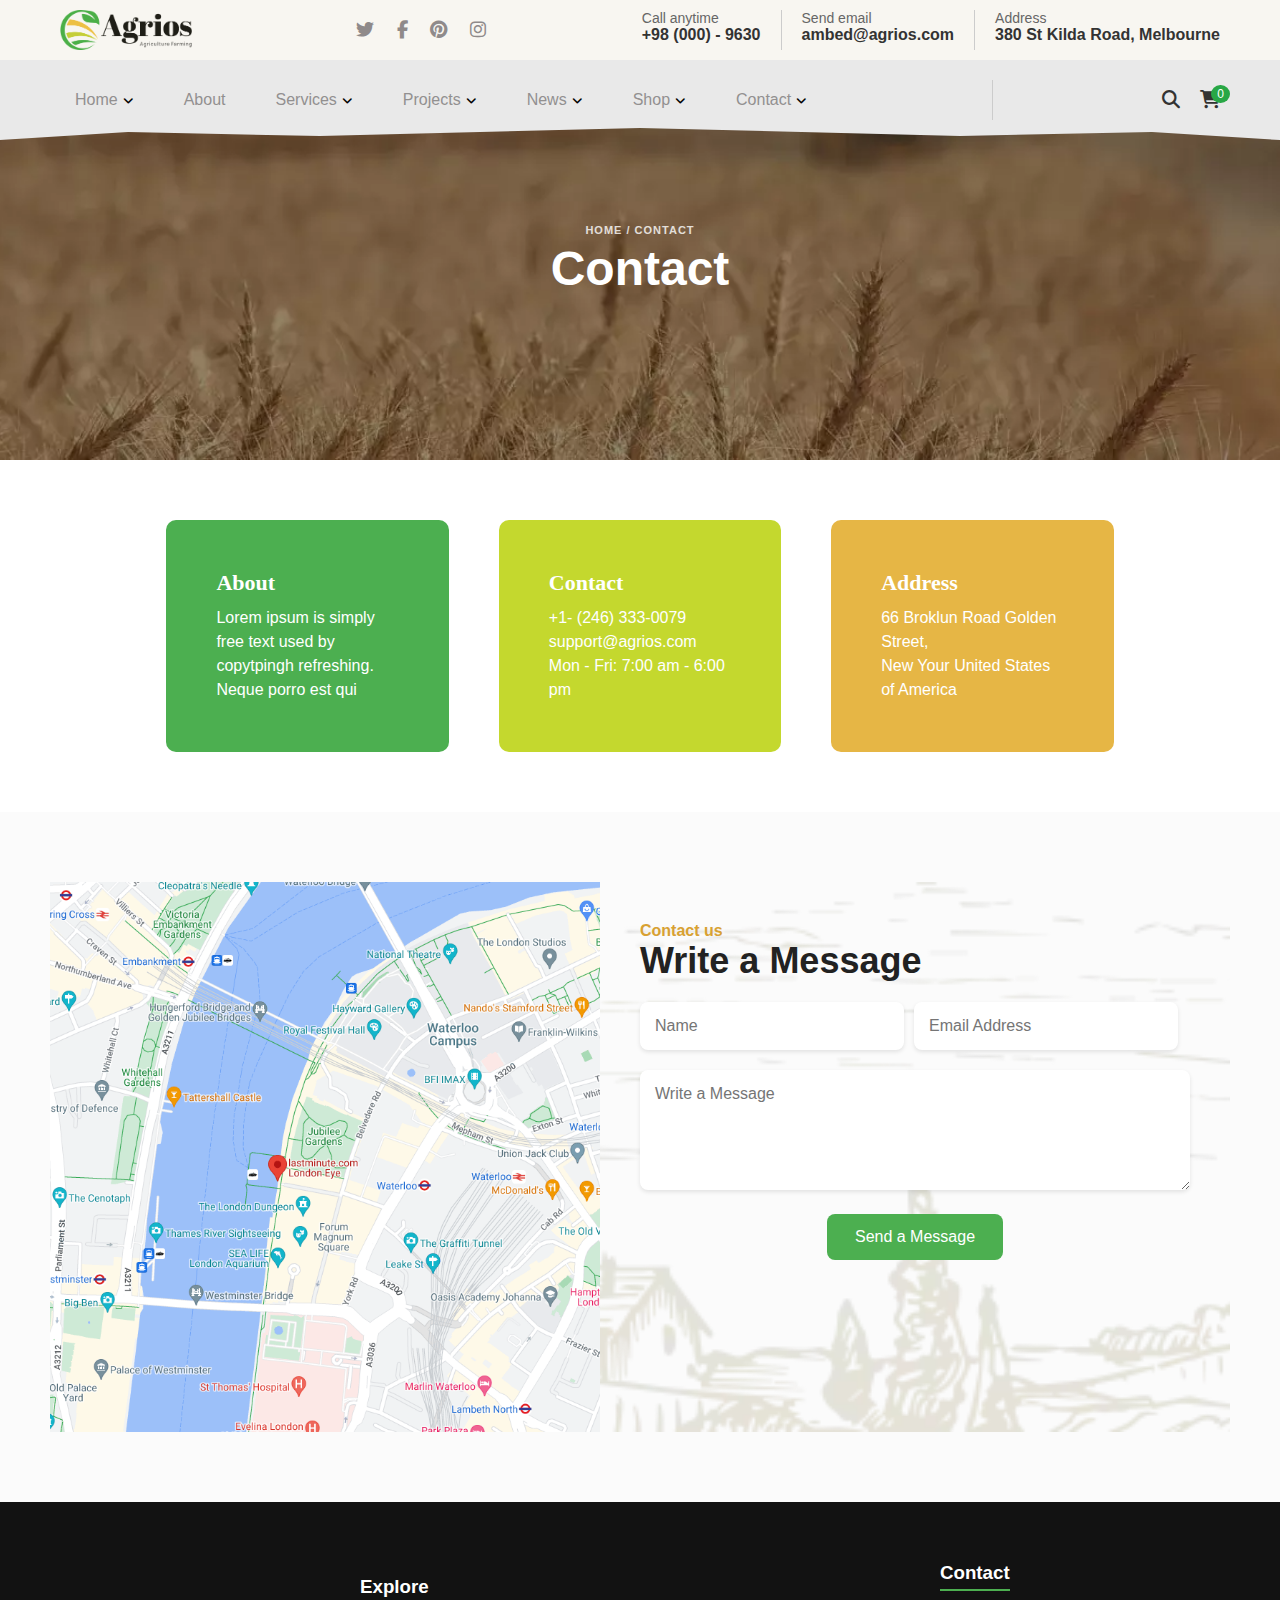
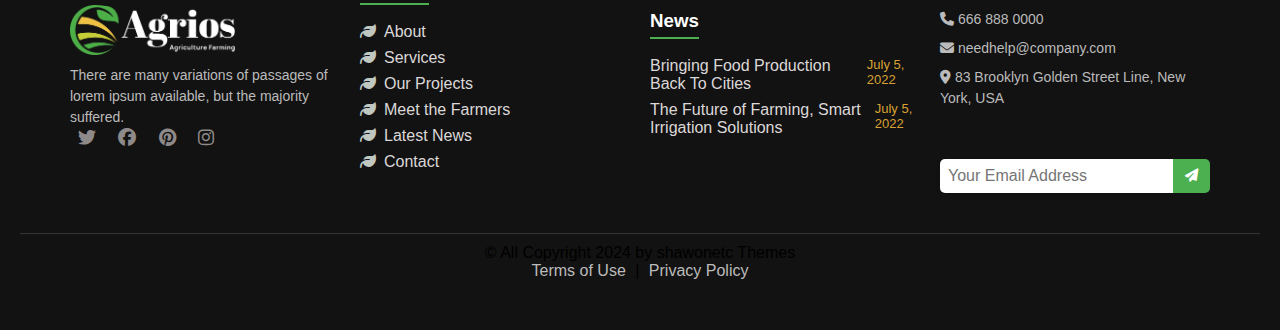
<file: contact/index.html>
<!DOCTYPE html>
<html lang="en">
<head>
    <meta charset="UTF-8">
    <meta name="viewport" content="width=device-width, initial-scale=1.0">
    <title>Agrios Header</title>
    <link rel="stylesheet" href="index.css">
    <link rel="stylesheet" href="https://cdnjs.cloudflare.com/ajax/libs/font-awesome/6.4.0/css/all.min.css">
</head>
<body>

    <!-- Top Bar -->
    <header class="topbar">
        <div class="container">
            <div class="logo">
                <img src="logo.png" alt="Agrios Logo">
            </div>
            <div class="social-icons">
                <a href="#"><i class="fab fa-twitter"></i></a>
                <a href="#"><i class="fab fa-facebook-f"></i></a>
                <a href="#"><i class="fab fa-pinterest"></i></a>
                <a href="#"><i class="fab fa-instagram"></i></a>
            </div>
            <div class="contact-info">
                <div>
                    <p>Call anytime</p>
                    <strong>+98 (000) - 9630</strong>
                </div>
                <div class="separator"></div>
                <div>
                    <p>Send email</p>
                    <strong>ambed@agrios.com</strong>
                </div>
                <div class="separator"></div>
                <div>
                    <p>Address</p>
                    <strong>380 St Kilda Road, Melbourne</strong>
                </div>
            </div>
        </div>
    </header>

    <!-- Navigation Bar -->
    <nav class="navbar">
        <div class="container">
            <ul class="nav-links">
                <li><a href="#">Home<i class="fa-solid fa-angle-down"></i></a></li>
                <li><a href="#">About</a></li>
                <li><a href="#">Services<i class="fa-solid fa-angle-down"></i></a></li>
                <li><a href="#">Projects<i class="fa-solid fa-angle-down"></i></a></li>
                <li><a href="#">News<i class="fa-solid fa-angle-down"></i></a></li>
                <li><a href="#">Shop<i class="fa-solid fa-angle-down"></i></a></li>
                <li><a href="#">Contact<i class="fa-solid fa-angle-down"></i></a></li>
            </ul>
            <div class="separator"></div>
            <div class="nav-icons">
                <a href="#"><i class="fas fa-search"></i></a>
                <a href="#" class="cart-icon">
                    <i class="fas fa-shopping-cart"></i>
                    <span class="cart-count">0</span>
                </a>
            </div>
        </div>
    </nav>

    <!-- Hero Section -->
    <section class="hero">
        <div class="hero-content">
            <p class="breadcrumb">HOME / CONTACT</p>
            <h1>Contact</h1>
        </div>
    </section>
    
    <section class="info-section">
        <div class="info-box green">
            <h3>About</h3>
            <p>Lorem ipsum is simply free text used by copytpingh refreshing. Neque porro est qui</p>
        </div>

        <div class="info-box yellow">
            <h3>Contact</h3>
            <p>+1- (246) 333-0079 <br> support@agrios.com <br> Mon - Fri: 7:00 am - 6:00 pm</p>
        </div>

        <div class="info-box orange">
            <h3>Address</h3>
            <p>66 Broklun Road Golden Street, <br> New Your United States of America</p>
        </div>
    </section>

    <section class="contact-section">
        <div class="contact-container">
            <!-- Left side: Map section -->
            <div class="map-section">
                <img src="map 1.png" alt="Map Image 1">
                <img src="map 2.png" alt="Map Image 2">
                <img src="map 3.png" alt="Map Image 3">
                <img src="map 4.png" alt="Map Image 4">
                <img src="map 5.png" alt="Map Image 5">
                <img src="map 6.png" alt="Map Image 6">
                <img src="map 7.png" alt="Map Image 7">
                <img src="map 8.png" alt="Map Image 8">
                <img src="map 9.png" alt="Map Image 9">
            </div>
    
            <!-- Right side: Form section -->
            <div class="form-container">
                <p class="contact-title">Contact us</p>
                <h2 class="form-heading">Write a Message</h2>
                <div class="form-group">
                    <input type="text" placeholder="Name">
                    <input type="email" placeholder="Email Address">
                </div>
                <textarea placeholder="Write a Message"></textarea>
                <button class="send-button">Send a Message</button>
            </div>
        </div>
    </section>

     <!--footer-->
     <footer class="footer">
        <div class="container">
            <div class="footer-section about">
                <img src="logo 2.png" alt="Agrios Logo" class="logo">
                <p>There are many variations of passages of lorem ipsum available, but the majority suffered.</p>
                <div class="social-icons">
                    <a href="#"><i class="fab fa-twitter"></i></a>
                    <a href="#"><i class="fab fa-facebook"></i></a>
                    <a href="#"><i class="fab fa-pinterest"></i></a>
                    <a href="#"><i class="fab fa-instagram"></i></a>
                </div>
            </div>
    
            <div class="footer-section">
                <h3>Explore</h3>
                <ul>
                    <li><i class="fas fa-leaf"></i> <a href="#">About</a></li>
                    <li><i class="fas fa-leaf"></i> <a href="#">Services</a></li>
                    <li><i class="fas fa-leaf"></i> <a href="#">Our Projects</a></li>
                    <li><i class="fas fa-leaf"></i> <a href="#">Meet the Farmers</a></li>
                    <li><i class="fas fa-leaf"></i> <a href="#">Latest News</a></li>
                    <li><i class="fas fa-leaf"></i> <a href="#">Contact</a></li>
                </ul>
            </div>
    
            <div class="footer-section">
                <h3>News</h3>
                <ul>
                    <li>
                        <a href="#">Bringing Food Production Back To Cities</a><br><br>
                        <span>July 5, 2022</span>
                    </li>
                    <li>
                        <a href="#">The Future of Farming, Smart Irrigation Solutions</a>
                        <span>July 5, 2022</span>
                    </li>
                </ul>
            </div>
    
            <div class="footer-section contact">
                <h3>Contact</h3>
                <p><i class="fas fa-phone"></i> 666 888 0000</p>
                <p><i class="fas fa-envelope"></i> needhelp@company.com</p>
                <p><i class="fas fa-map-marker-alt"></i> 83 Brooklyn Golden Street Line, New York, USA</p>
                <form class="newsletter">
                    <input type="email" placeholder="Your Email Address">
                    <button type="submit"><i class="fas fa-paper-plane"></i></button>
                </form>
            </div>
        </div>
    
        <div class="footer-bottom">
            <p>© All Copyright 2024 by shawonetc Themes</p>
            <div>
                <a href="#">Terms of Use</a> | <a href="#">Privacy Policy</a>
            </div>
        </div>
    </footer>
    
    
</body>
</html>
</file>
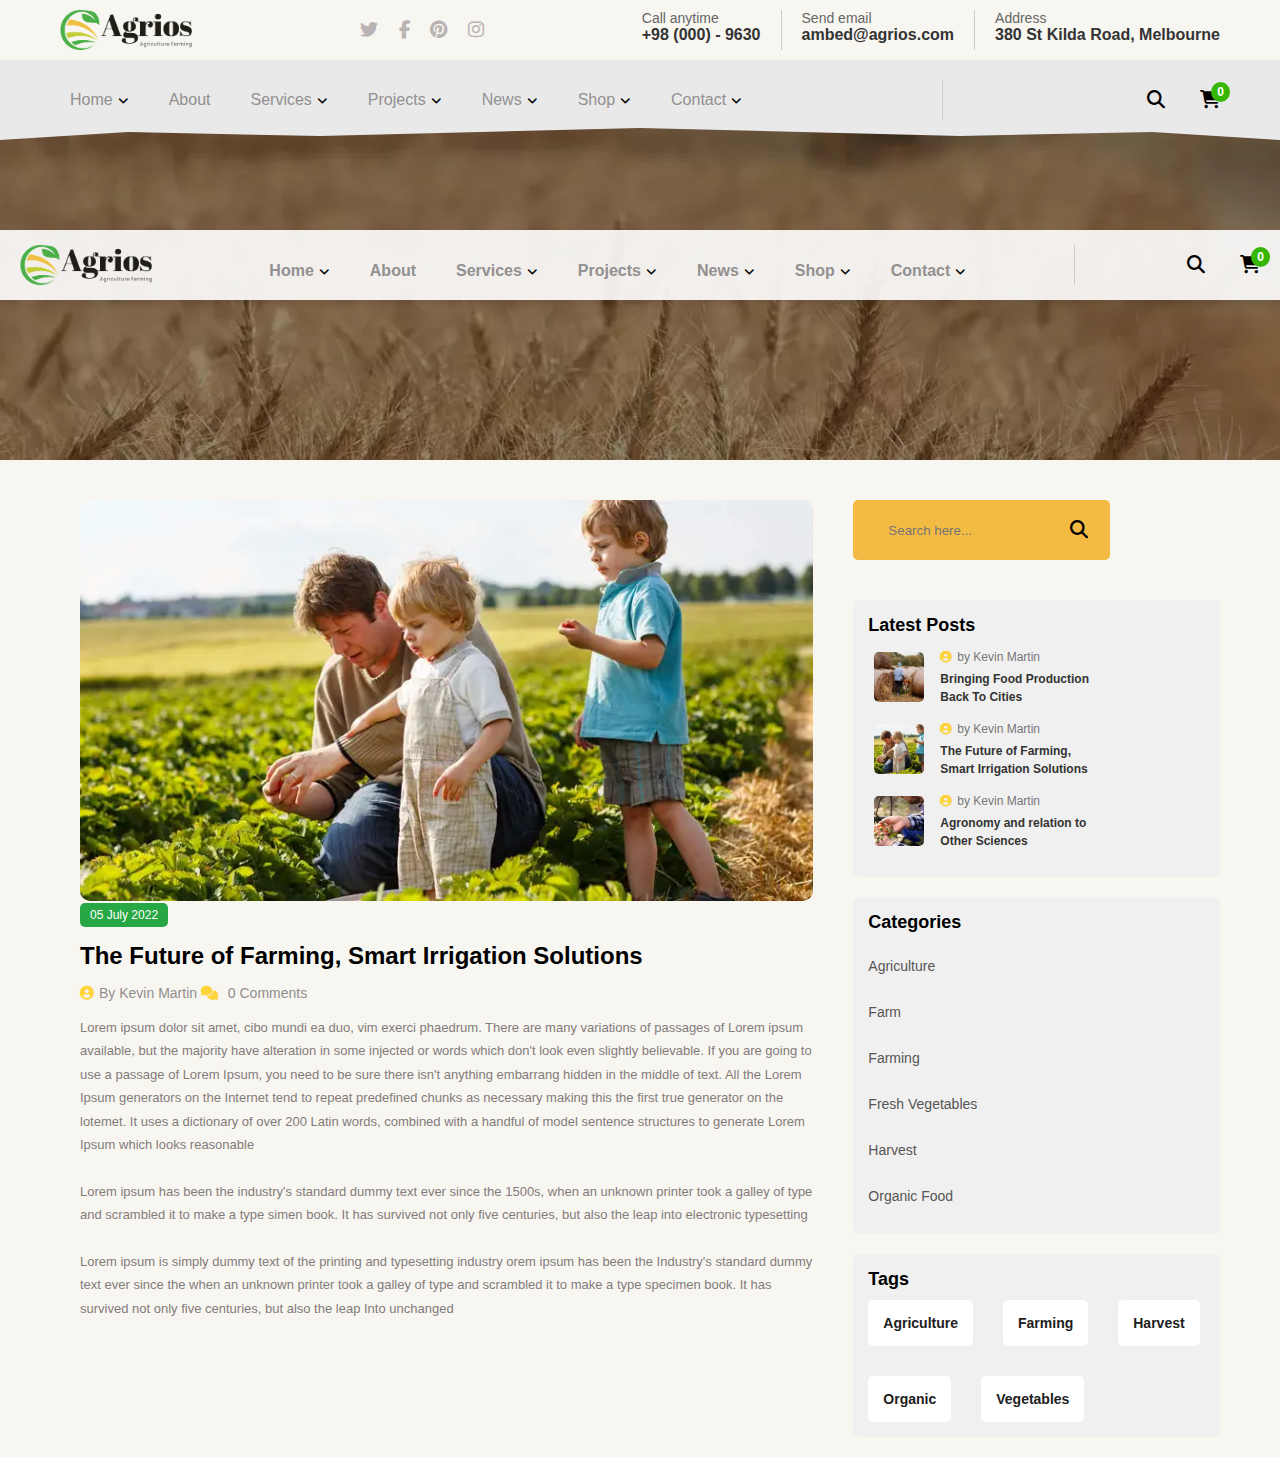
<file: News Details/index.html>
<!DOCTYPE html>
<html lang="en">
<head>
    <meta charset="UTF-8">
    <meta name="viewport" content="width=device-width, initial-scale=1.0">
    <title>Agrios Header</title>
    <link rel="stylesheet" href="index.css">
    <link rel="stylesheet" href="https://cdnjs.cloudflare.com/ajax/libs/font-awesome/6.4.0/css/all.min.css">
</head>
<body>
    <!-- Top Bar -->
    <header class="topbar">
        <div class="container">
            <div class="logo">
                <img src="logo.png" alt="Agrios Logo">
            </div>
            <div class="social-icons">
                <a href="#"><i class="fab fa-twitter"></i></a>
                <a href="#"><i class="fab fa-facebook-f"></i></a>
                <a href="#"><i class="fab fa-pinterest"></i></a>
                <a href="#"><i class="fab fa-instagram"></i></a>
            </div>
            <div class="contact-info">
                <div>
                    <p>Call anytime</p>
                    <strong>+98 (000) - 9630</strong>
                </div>
                <div class="separator"></div>
                <div>
                    <p>Send email</p>
                    <strong>ambed@agrios.com</strong>
                </div>
                <div class="separator"></div>
                <div>
                    <p>Address</p>
                    <strong>380 St Kilda Road, Melbourne</strong>
                </div>
            </div>
        </div>
    </header>

    <!-- Navigation Bar -->
    <nav class="navbar">
        <div class="container">
            <ul class="nav-links">
                <li><a href="#">Home<i class="fa-solid fa-angle-down"></i></a></li>
                <li><a href="#">About</a></li>
                <li><a href="#">Services<i class="fa-solid fa-angle-down"></i></a></li>
                <li><a href="#">Projects<i class="fa-solid fa-angle-down"></i></a></li>
                <li><a href="#">News<i class="fa-solid fa-angle-down"></i></a></li>
                <li><a href="#">Shop<i class="fa-solid fa-angle-down"></i></a></li>
                <li><a href="#">Contact<i class="fa-solid fa-angle-down"></i></a></li>
            </ul>
            <div class="separator"></div>
            <div class="nav-icons">
                <a href="#"><i class="fas fa-search"></i></a>
                <a href="#" class="cart-icon">
                    <i class="fas fa-shopping-cart"></i>
                    <span class="cart-count">0</span>
                </a>
            </div>
        </div>
    </nav>

    <!-- Hero Section -->
    <section class="hero">
        <nav class="main-nav">
            <div class="logo">
                <img src="logo.png" alt="Agrios Logo">
            </div>
            <ul class="nav-links">
                <li><a href="#">Home<i class="fa-solid fa-angle-down"></i></a></li>
                <li><a href="#">About</a></li>
                <li><a href="#">Services<i class="fa-solid fa-angle-down"></i></a></li>
                <li><a href="#">Projects<i class="fa-solid fa-angle-down"></i></a></li>
                <li><a href="#">News<i class="fa-solid fa-angle-down"></i></a></li>
                <li><a href="#">Shop<i class="fa-solid fa-angle-down"></i></a></li>
                <li><a href="#">Contact<i class="fa-solid fa-angle-down"></i></a></li>
            </ul>
            <div class="separator"></div>
            <div class="nav-icons">
                <a href="#"><i class="fas fa-search"></i></a>
                <a href="#" class="cart"><i class="fas fa-shopping-cart"></i><span class="cart-count">0</span></a>
            </div>
        </nav>
    </section>

    <section class="blog-post">
        <div class="container">
            <div class="content">
                <article class="post">
                    <img src="image2.png" alt="Farming Image" class="post-image">
                    <span class="post-date">05 July 2022</span>
                    <h2 class="post-title">The Future of Farming, Smart Irrigation Solutions</h2>
                    <p class="post-meta"><i class="fa-solid fa-circle-user" style="color: #FFD43B;"></i>By Kevin Martin <i class="fa-solid fa-comments" style="color: #FFD43B;"></i> 0 Comments</p>
                    <p class="post-text">
                        Lorem ipsum dolor sit amet, cibo mundi ea duo, vim exerci phaedrum. There are many variations of passages of Lorem ipsum available, but the majority have alteration in some injected or words which don't look even slightly believable. 
                        If you are going to use a passage of Lorem Ipsum, you need to be sure there isn't anything embarrang hidden in the middle of text.
                        All the Lorem Ipsum generators on the Internet tend to repeat predefined chunks as necessary making this the first true generator on the lotemet. 
                        It uses a dictionary of over 200 Latin words, combined with a handful of model sentence structures to generate Lorem Ipsum which looks reasonable 
                        <br><br>
                        Lorem ipsum has been the industry's standard dummy text ever since the 1500s, when an unknown printer took a galley of type and scrambled it to make a type simen book.
                         It has survived not only five centuries, but also the leap into electronic typesetting 

                         <br><br>
                         Lorem ipsum is simply dummy text of the printing and typesetting industry orem ipsum has been the Industry's standard dummy text ever since the when an unknown printer took a galley of type and scrambled it to make a type specimen book. 
                         It has survived not only five centuries, but also the leap Into unchanged 
                    </p>
                    
                </article>
    
                <aside class="sidebar">
                    <div class="search-box">
                        <input type="text" placeholder="Search here...">
                        <button><i class="fas fa-search"></i></button>
                    </div>
    
                    <div class="widget">
                        <h3>Latest Posts</h3>
                        <ul class="latest-posts">
                            <li>
                                <img src="image3.png" alt="Post Image">
                                <div>
                                    <p><i class="fa-solid fa-circle-user" style="color: #FFD43B;"></i>by Kevin Martin</p>
                                    <a href="#">Bringing Food Production <br> Back To Cities</a>
                                </div>
                            </li>
                            <li>
                                <img src="image4.png" alt="Post Image">
                                <div>
                                    <p><i class="fa-solid fa-circle-user" style="color: #FFD43B;"></i>by Kevin Martin</p>
                                    <a href="#">The Future of Farming,<br> Smart Irrigation Solutions</a>
                                </div>
                            </li>
                            <li>
                                <img src="image5.png" alt="Post Image">
                                <div>
                                    <p><i class="fa-solid fa-circle-user" style="color: #FFD43B;"></i>by Kevin Martin</p>
                                    <a href="#">Agronomy and relation to <br> Other Sciences </a>
                                </div>
                            </li>
                        </ul>
                    </div>
    
                    <div class="widget">
                        <h3>Categories</h3>
                        <ul class="categories">
                            <li>Agriculture</li>
                            <li>Farm</li>
                            <li>Farming</li>
                            <li>Fresh Vegetables</li>
                            <li>Harvest</li>
                            <li>Organic Food</li>
                        </ul>
                    </div>
    
                    <div class="widget">
                        <h3>Tags</h3>
                        <div class="tags">
                            <span>Agriculture</span>
                            <span>Farming</span>
                            <span>Harvest</span>
                            <span>Organic</span>
                            <span>Vegetables</span>
                        </div>
                    </div>
                </aside>
            </div>
        </div>
    </section>
    
</body>
</html>
</file>
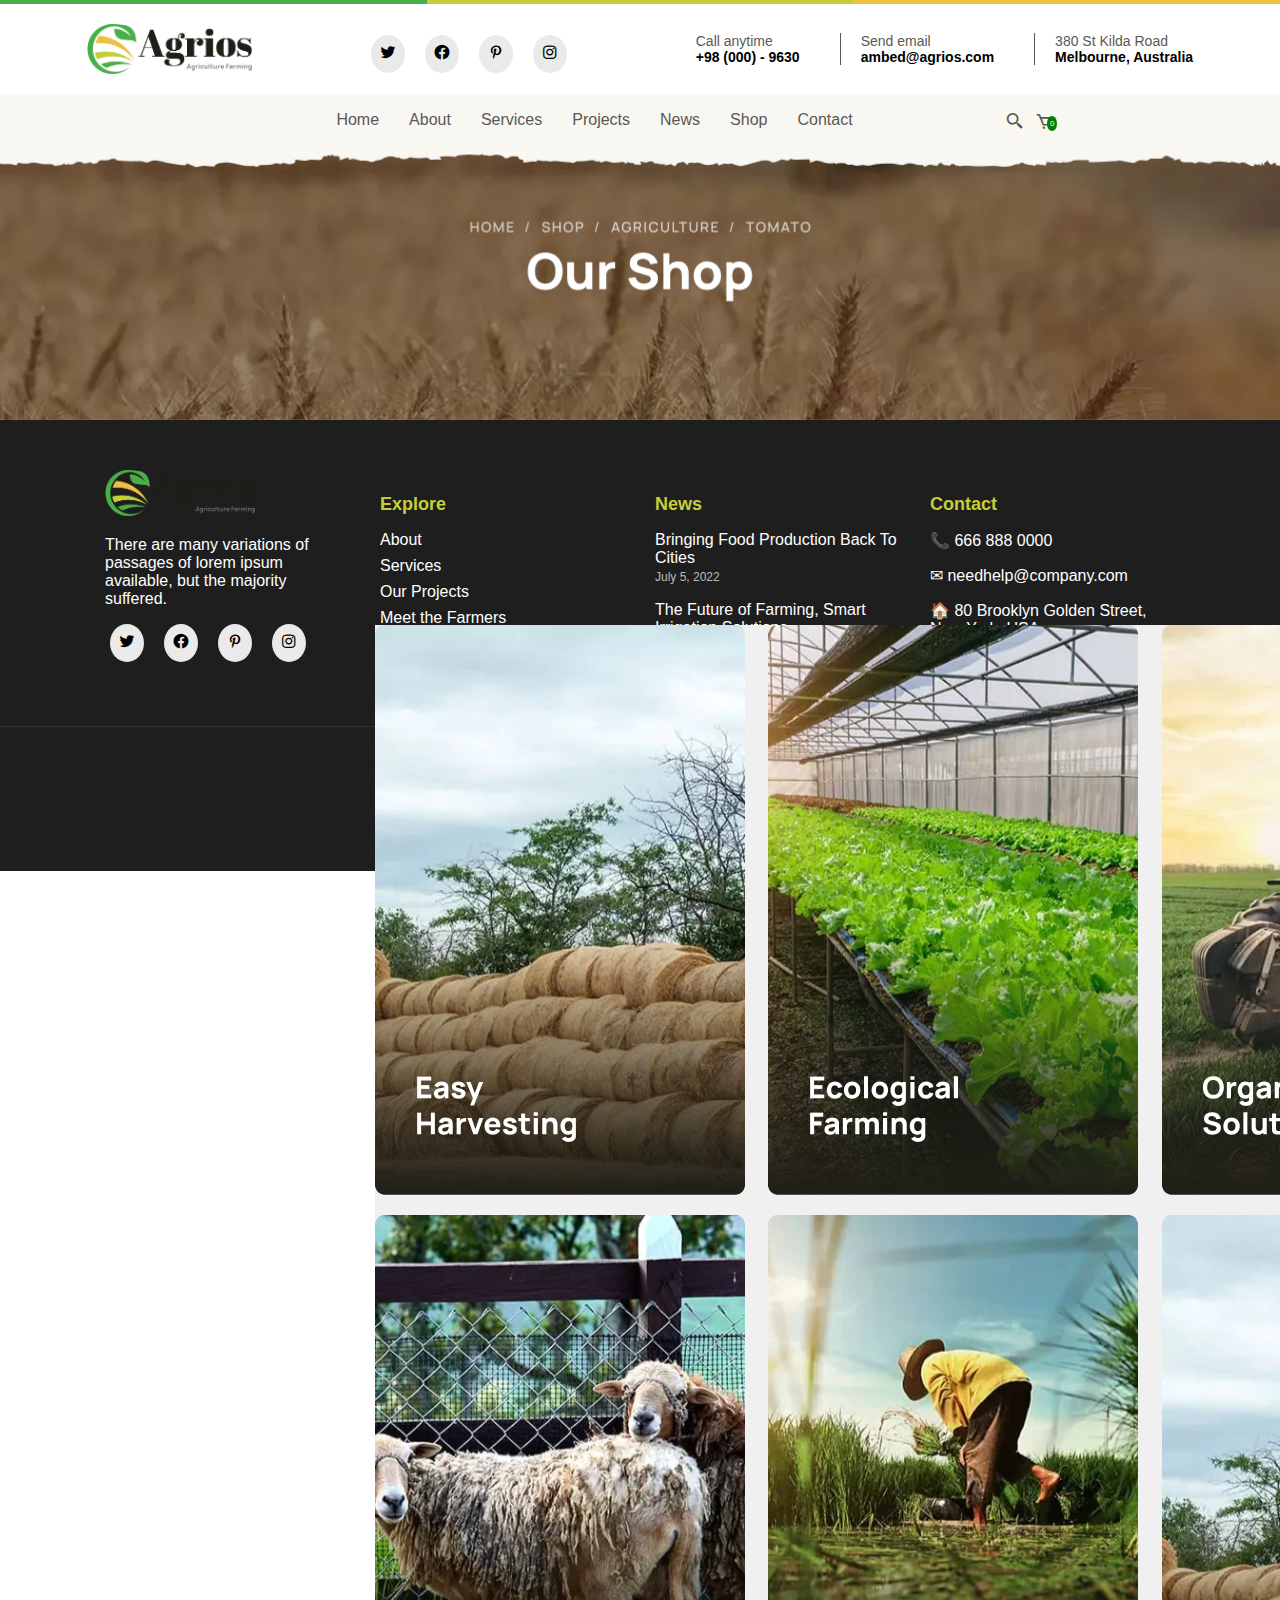
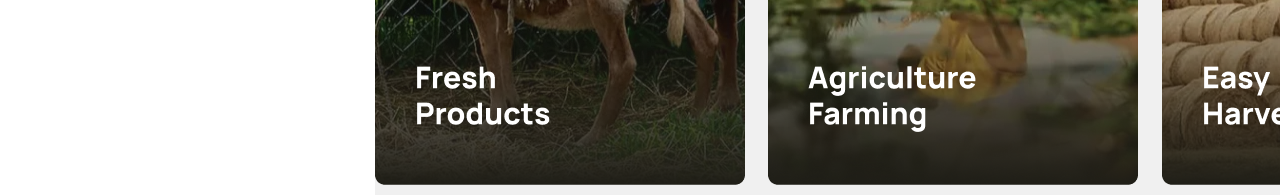
<file: Thilanka Sanjaya/grid.html>
<!DOCTYPE html>
<html lang="en">

<head>
    <meta charset="UTF-8">
    <meta name="viewport" content="width=device-width, initial-scale=1.0">
    <title>Document</title>
    <link rel="stylesheet" type="text/css" href="./grid.css">
    <link href='https://unpkg.com/boxicons@2.1.4/css/boxicons.min.css' rel='stylesheet'>
    <link href="https://fonts.googleapis.com/css2?family=Poppins:wght@300;400;600&display=swap" rel="stylesheet">
</head>

<body>
    <div class="container">
        <!-- Multi-color line section -->
        <section class="multi-color-line">
            <div class="color-section cl1"></div>
            <div class="color-section cl2"></div>
            <div class="color-section cl3"></div>
        </section>

        <!-- Header Section -->
        <header>
            <div class="top-bar">
                <div class="logo">
                    <img src="assets/logo.png" alt="Agrios Logo">
                </div>
                <div class="social-icons">
                    <a href="#"><i class='bx bxl-twitter'></i></a>
                    <a href="#"><i class='bx bxl-facebook-circle'></i></a>
                    <a href="#"><i class='bx bxl-pinterest-alt'></i></a>
                    <a href="#"><i class='bx bxl-instagram'></i></a>
                </div>
                <div class="contact-info">
                    <span>Call anytime <strong>+98 (000) - 9630</strong></span>
                    <span>Send email <strong>ambed@agrios.com</strong></span>
                    <span>380 St Kilda Road <strong>Melbourne, Australia</strong></span>
                </div>
            </div>

            <!-- Top Transparent Banner (for Navigation) -->
            <div class="top-banner">
                <img src="assets/line.png" alt="Transparent Banner" class="top-image">
                <nav>
                    <ul>
                        <li><a href="#">Home</a></li>
                        <li><a href="#">About</a></li>
                        <li><a href="#">Services</a></li>
                        <li><a href="#">Projects</a></li>
                        <li><a href="#">News</a></li>
                        <li><a href="#">Shop</a></li>
                        <li><a href="#">Contact</a></li>
                        <li class="search-cart">
                            <a href="#"><i class='bx bx-search-alt-2'></i></a>
                            <a href="#"><i class='bx bx-cart'></i> <span class="cart-badge">0</span></a>
                        </li>
                    </ul>
                </nav>
            </div>
            <div class="title">
                <img src="./assets/title.png" alt="title">
            </div>
        </header>

        <!-- Image Grid Section -->
        <section class="image-grid-section">
            <div class="custom-div">
                <div class="image-grid">
                    <img src="./assets/div.cbp-item-wrapper.png" alt="Image 1" class="grid-image">
                    <img src="./assets/div.cbp-item-wrapper-1.png" alt="Image 2" class="grid-image">
                    <img src="./assets/div.cbp-item-wrapper-2.png" alt="Image 3" class="grid-image">
                    <img src="./assets/div.cbp-item-wrapper-3.png" alt="Image 4" class="grid-image">
                    <img src="./assets/div.master-project.png" alt="Image 5" class="grid-image">
                    <img src="./assets/div.cbp-item-wrapper.png" alt="Image 6" class="grid-image">
                </div>
            </div>
        </section>

        <!-- Footer Section -->
        <footer class="footer">
            <div class="footer-container">
                <!-- Logo & About -->
                <div class="footer-column">
                    <img src="assets/logo.png" alt="Logo" class="footer-logo">
                    <p>There are many variations of passages of lorem ipsum available, but the majority suffered.</p>
                    <div class="social-icons">
                        <a href="#"><i class='bx bxl-twitter'></i></a>
                        <a href="#"><i class='bx bxl-facebook-circle'></i></a>
                        <a href="#"><i class='bx bxl-pinterest-alt'></i></a>
                        <a href="#"><i class='bx bxl-instagram'></i></a>
                    </div>
                </div>

                <!-- Explore -->
                <div class="footer-column">
                    <h4>Explore</h4>
                    <ul>
                        <li>About</li>
                        <li>Services</li>
                        <li>Our Projects</li>
                        <li>Meet the Farmers</li>
                        <li>Latest News</li>
                        <li>Contact</li>
                    </ul>
                </div>

                <!-- News -->
                <div class="footer-column">
                    <h4>News</h4>
                    <p>Bringing Food Production Back To Cities <br><span>July 5, 2022</span></p>
                    <p>The Future of Farming, Smart Irrigation Solutions <br><span>July 5, 2022</span></p>
                </div>

                <!-- Contact -->
                <div class="footer-column">
                    <h4>Contact</h4>
                    <p>&#128222; 666 888 0000</p>
                    <p>&#x2709; needhelp@company.com</p>
                    <p>&#127968; 80 Brooklyn Golden Street, New York, USA</p>
                    <input type="email" placeholder="Your Email Address">
                    <button>&#10148;</button>
                </div>
            </div>

            <div class="footer-bottom">
                <p>© All Copyright 2024 by shawonetc Themes</p>
                <p>Terms of Use | Privacy Policy</p>
            </div>
        </footer>
    </div>

</body>

</html>
</file>
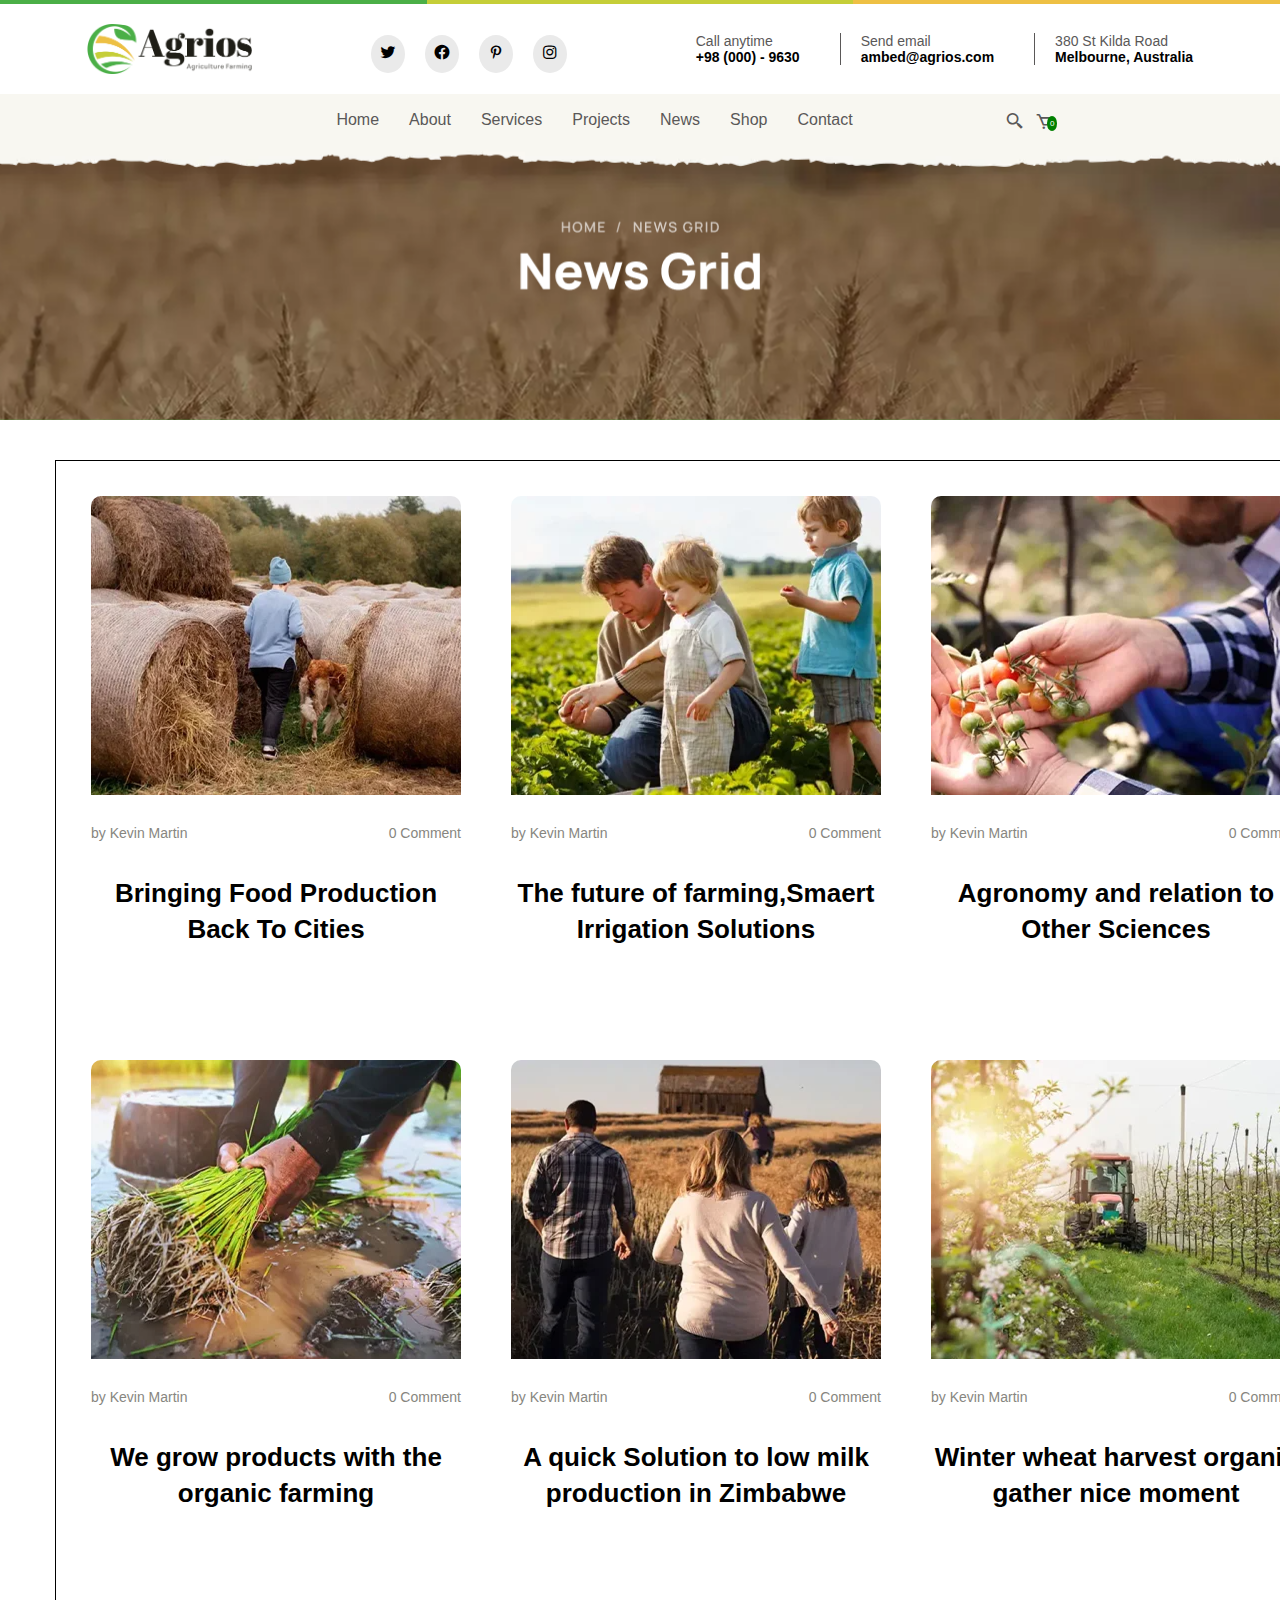
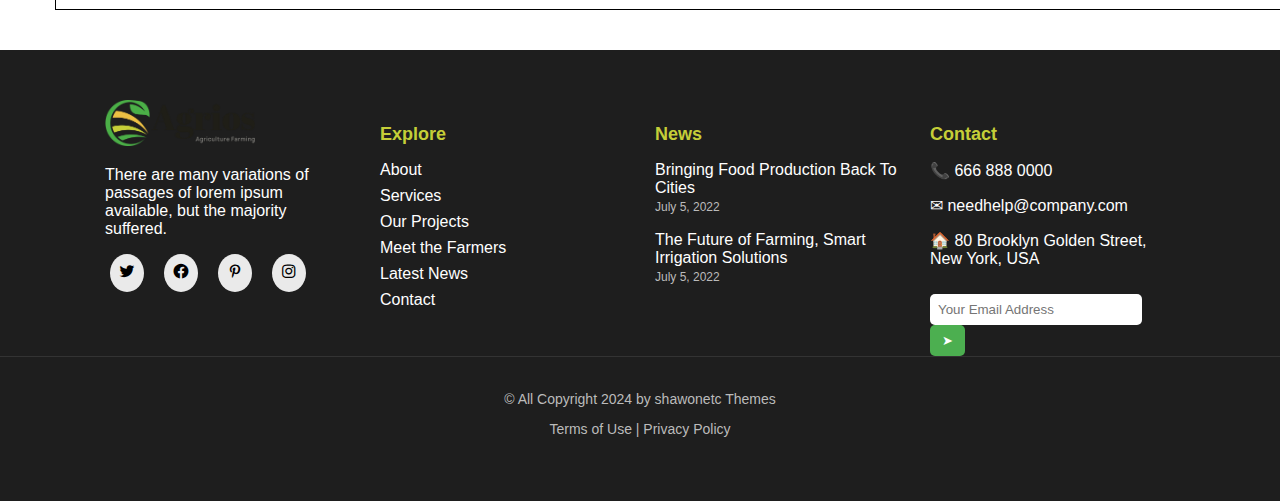
<file: Thilanka Sanjaya/news-grid.html>
<!DOCTYPE html>
<html lang="en">

<head>
    <meta charset="UTF-8">
    <meta name="viewport" content="width=device-width, initial-scale=1.0">
    <title>Document</title>
    <link rel="stylesheet" type="text/css" href="./news-grid.css">
    <link href='https://unpkg.com/boxicons@2.1.4/css/boxicons.min.css' rel='stylesheet'>
    <link href="https://fonts.googleapis.com/css2?family=Poppins:wght@300;400;600&display=swap" rel="stylesheet">
</head>

<body>
    <div class="container">
        <section class="multi-color-line">
            <div class="color-section cl1"></div>
            <div class="color-section cl2"></div>
            <div class="color-section cl3"></div>
        </section>
        <header>
            <div class="top-bar">
                <div class="logo">
                    <img src="assets/logo.png" alt="Agrios Logo">

                </div>
                <div class="social-icons">
                    <a href="#"><i class='bx bxl-twitter'></i></a>
                    <a href="#"><i class='bx bxl-facebook-circle'></i></a>
                    <a href="#"><i class='bx bxl-pinterest-alt'></i></a>
                    <a href="#"><i class='bx bxl-instagram'></i></a>
                </div>
                <div class="contact-info">
                    <span>Call anytime <strong>+98 (000) - 9630</strong></span>
                    <span>Send email <strong>ambed@agrios.com</strong></span>
                    <span>380 St Kilda Road <strong>Melbourne, Australia</strong></span>
                </div>
            </div>

            <!-- Top Transparent Banner (for Navigation) -->
            <div class="top-banner">
                <img src="assets/line.png" alt="Transparent Banner" class="top-image">
                <nav>
                    <nav>
                        <ul>
                            <li><a href="#">Home</a></li>
                            <li><a href="#">About</a></li>
                            <li><a href="#">Services</a></li>
                            <li><a href="#">Projects</a></li>
                            <li><a href="#">News</a></li>
                            <li><a href="#">Shop</a></li>
                            <li><a href="#">Contact</a></li>
                            <li class="search-cart">
                                <a href="#"><i class='bx bx-search-alt-2'></i></a>
                                <a href="#"><i class='bx bx-cart'></i> <span class="cart-badge">0</span></a>
                            </li>
                        </ul>
                    </nav>
                </nav>
            </div>
            <div class="title">
                <img src="./assets/newsgride.png" alt="title">
            </div>

        </header>



        <div class="custom-div">
           
            <div class="div-section">
               
                    
                <div class="cards-section">
                    <!-- First Row -->
                    <div class="card">
                        <img src="./assets/Link - Bringing Food Production Back To Cities → news-06-370x300.webp.png" alt="Item 1" class="card-image">
                        <div class="card-info">
                            <p class="Username">by Kevin Martin</p>
                            <p class="Comments">0 Comment</p>
                        </div>
                        <h1 class="tit">Bringing Food Production Back To Cities</h1>
                    </div>
                    <div class="card">
                        <img src="./assets/Link - The Future of Farming, Smart Irrigation Solutions → news-05-370x300.webp.png" alt="Item 2" class="card-image">
                        <div class="card-info">
                            <p class="Username">by Kevin Martin</p>
                            <p class="Comments">0 Comment</p>
                        </div>
                        <h1 class="tit">The future of farming,Smaert Irrigation Solutions</h1>
                    </div>
                    <div class="card">
                        <img src="./assets/Link - Agronomy and relation to Other Sciences → news-04-370x300.webp.png" alt="Item 3" class="card-image">
                        <div class="card-info">
                            <p class="Username">by Kevin Martin</p>
                            <p class="Comments">0 Comment</p>
                        </div>
                        <h1 class="tit">Agronomy and relation to Other Sciences</h1>
                    </div>

                    <!-- Second Row -->
                    <div class="card">
                        <img src="./assets/Link - We grow products with the organic farming → news-03-370x300.webp.png" alt="Item 4" class="card-image">
                        <div class="card-info">
                            <p class="Username">by Kevin Martin</p>
                            <p class="Comments">0 Comment</p>
                        </div>
                        <h1 class="tit">We grow products with the organic farming</h1>
                    </div>
                    <div class="card">
                        <img src="./assets/Link - A Quick Solution to Low Milk Production in Zimbabwe → news-02-370x300.webp.png" alt="Item 5" class="card-image">
                        <div class="card-info">
                            <p class="Username">by Kevin Martin</p>
                            <p class="Comments">0 Comment</p>
                        </div>
                        <h1 class="tit">A quick Solution to low milk production in Zimbabwe</h1>
                    </div>
                    <div class="card">
                        <img src="./assets/Link - Winter wheat harvest organic gather nice moment → news-01-370x300.webp.png" alt="Item 6" class="card-image">
                        <div class="card-info">
                            <p class="Username">by Kevin Martin</p>
                            <p class="Comments">0 Comment</p>
                        </div>
                        <h1 class="tit">Winter wheat harvest
                            organic gather nice
                            moment</h1>
                    </div>
                </div>

            </div>

        </div>

        <!-- Footer Section -->
        <footer class="footer">
            <div class="footer-container">
                <!-- Logo & About -->
                <div class="footer-column">
                    <img src="assets/logo.png" alt="Logo" class="footer-logo">
                    <p>There are many variations of passages of lorem ipsum available, but the majority suffered.</p>
                    <div class="social-icons">
                        <a href="#"><i class='bx bxl-twitter'></i></a>
                        <a href="#"><i class='bx bxl-facebook-circle'></i></a>
                        <a href="#"><i class='bx bxl-pinterest-alt'></i></a>
                        <a href="#"><i class='bx bxl-instagram'></i></a>
                    </div>
                </div>

                <!-- Explore -->
                <div class="footer-column">
                    <h4>Explore</h4>
                    <ul>
                        <li>About</li>
                        <li>Services</li>
                        <li>Our Projects</li>
                        <li>Meet the Farmers</li>
                        <li>Latest News</li>
                        <li>Contact</li>
                    </ul>
                </div>

                <!-- News -->
                <div class="footer-column">
                    <h4>News</h4>
                    <p>Bringing Food Production Back To Cities <br><span>July 5, 2022</span></p>
                    <p>The Future of Farming, Smart Irrigation Solutions <br><span>July 5, 2022</span></p>
                </div>

                <!-- Contact -->
                <div class="footer-column">
                    <h4>Contact</h4>
                    <p>&#128222; 666 888 0000</p>
                    <p>&#x2709; needhelp@company.com</p>
                    <p>&#127968; 80 Brooklyn Golden Street, New York, USA</p>
                    <input type="email" placeholder="Your Email Address">
                    <button>&#10148;</button>
                </div>
            </div>

            <div class="footer-bottom">
                <p>© All Copyright 2024 by shawonetc Themes</p>
                <p>Terms of Use | Privacy Policy</p>
            </div>
        </footer>


</body>

</html>
</file>
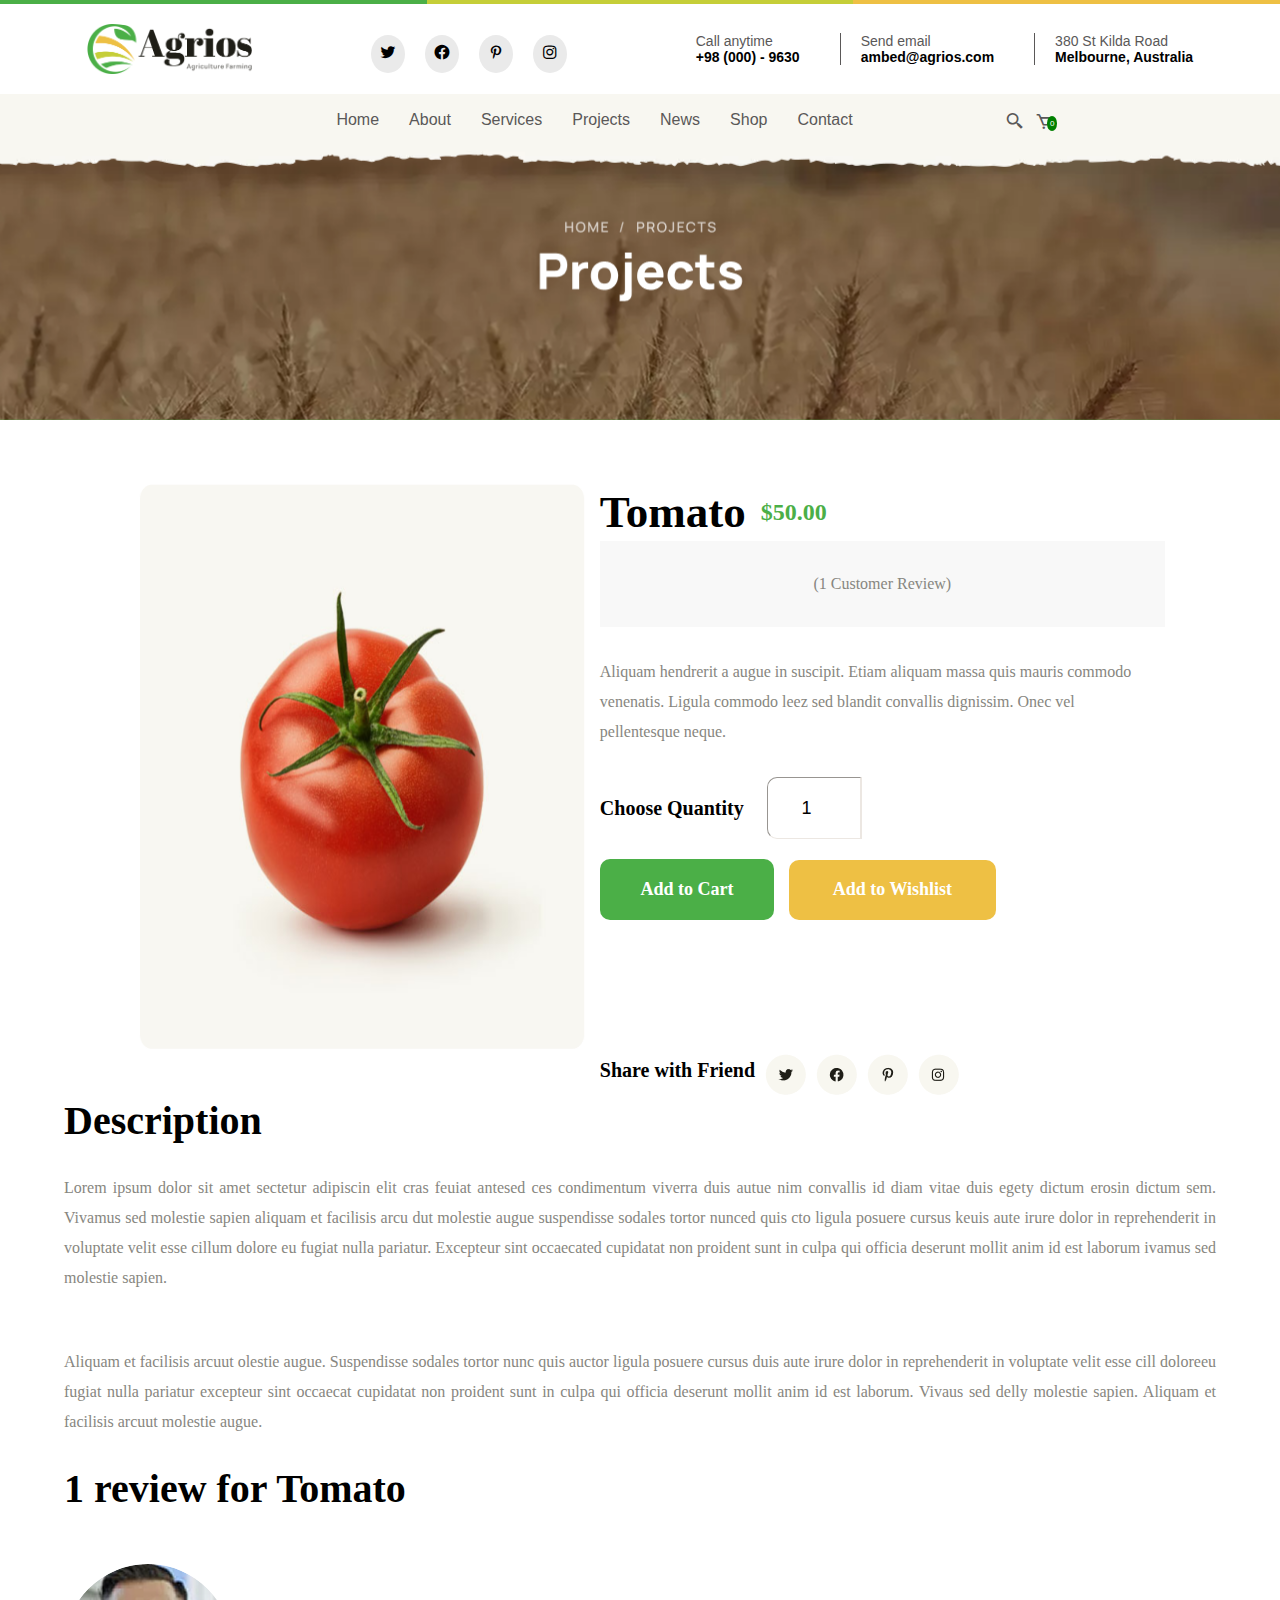
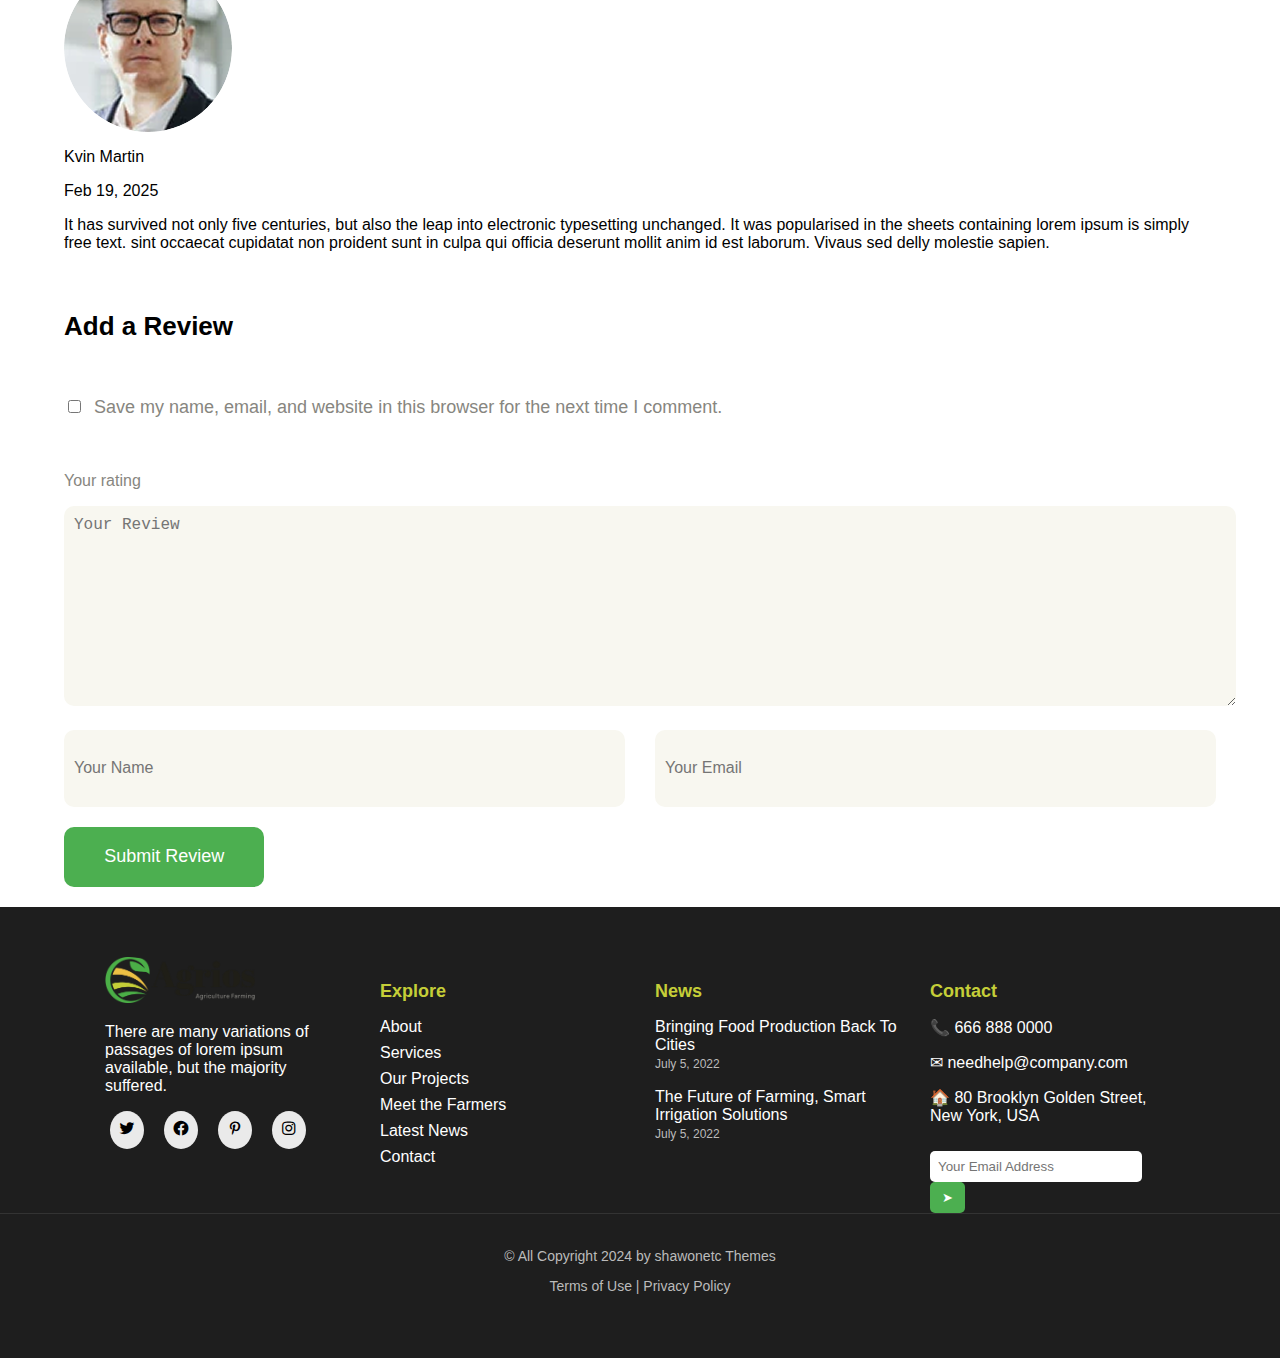
<file: Thilanka Sanjaya/ourshop.html>
<!DOCTYPE html>
<html lang="en">

<head>
    <meta charset="UTF-8">
    <meta name="viewport" content="width=device-width, initial-scale=1.0">
    <title>Document</title>
    <link rel="stylesheet" type="text/css" href="./ourshop.css">
    <link href='https://unpkg.com/boxicons@2.1.4/css/boxicons.min.css' rel='stylesheet'>
    <link href="https://fonts.googleapis.com/css2?family=Poppins:wght@300;400;600&display=swap" rel="stylesheet">
</head>

<body>
    <div class="container">
        <section class="multi-color-line">
            <div class="color-section cl1"></div>
            <div class="color-section cl2"></div>
            <div class="color-section cl3"></div>
        </section>
        <header>
            <div class="top-bar">
                <div class="logo">
                    <img src="assets/logo.png" alt="Agrios Logo"> 
                    
                </div>
                <div class="social-icons">
                    <a href="#"><i class='bx bxl-twitter'></i></a>
                    <a href="#"><i class='bx bxl-facebook-circle' ></i></a>
                    <a href="#"><i class='bx bxl-pinterest-alt' ></i></a>
                    <a href="#"><i class='bx bxl-instagram' ></i></a>
                </div>
                <div class="contact-info">
                    <span>Call anytime <strong>+98 (000) - 9630</strong></span>
                    <span>Send email <strong>ambed@agrios.com</strong></span>
                    <span>380 St Kilda Road <strong>Melbourne, Australia</strong></span>
                </div>
            </div>
    
            <!-- Top Transparent Banner (for Navigation) -->
    <div class="top-banner">
        <img src="assets/line.png" alt="Transparent Banner" class="top-image">
        <nav>
            <nav>
                <ul>
                    <li><a href="#">Home</a></li>
                    <li><a href="#">About</a></li>
                    <li><a href="#">Services</a></li>
                    <li><a href="#">Projects</a></li>
                    <li><a href="#">News</a></li>
                    <li><a href="#">Shop</a></li>
                    <li><a href="#">Contact</a></li>
                    <li class="search-cart">
                        <a href="#"><i class='bx bx-search-alt-2' ></i></a>
                        <a href="#"><i class='bx bx-cart' ></i> <span class="cart-badge">0</span></a>
                    </li>
                </ul>
            </nav>
        </nav>
    </div>
    
           
        </header>
        <div class="title">
            <img src="./assets/projects.png" alt="title">
        </div>
        <div class="product-container">
            <div class="left-side">
                <img src="./assets/div.elementor-widget-wrap.png" alt="Product Image" class="productimg">
            </div>
            <div class="right-side">
                <div class="product-title">
                    <span class="name">Tomato</span>
                    <span class="price">$50.00</span>
                </div>

                <!-- Customer Review Section -->
                <div class="customer-review">
                    <p>(1 Customer Review)</p>
                </div>

                <!-- Product Description -->
                <p class="product-description">
                    Aliquam hendrerit a augue in suscipit. Etiam aliquam massa quis mauris commodo venenatis.
                    Ligula commodo leez sed blandit convallis dignissim. Onec vel pellentesque neque.
                </p>
                <div class="choose-quantity">
                    <label for="quantity" class="quantity-label">Choose Quantity</label>
                    <input type="number" id="quantity" class="quantity-input" value="1" min="1">
                </div>
                <div class="product-action-container">

                    <div class="buttons-container">
                        <button class="add-to-cart">
                            Add to Cart
                        </button>
                        <button class="add-to-wishlist">
                            Add to Wishlist
                        </button>
                    </div>
                </div>
                <div class="share-container">
                    <span class="test">Share with Friend</span>
                    <div class="social-icons">
                        <img src="./assets/Linkt - icon.png" alt="Twitter">
                        <img src="./assets/Link - icon.png" alt="Facebook">
                        <img src="./assets/Link - icon-1.png" alt="pin">
                        <img src="./assets/Link - icon-2.png" alt="inster">
                    </div>
                </div>
            </div>
        </div>
        <div class="description">
            <h1 class="h11">Description</h1>
            <p class="p11">
                Lorem ipsum dolor sit amet sectetur adipiscin elit cras feuiat antesed ces condimentum viverra duis
                autue nim convallis id diam vitae duis egety dictum
                erosin dictum sem. Vivamus sed molestie sapien aliquam et facilisis arcu dut molestie augue suspendisse
                sodales tortor nunced quis cto ligula posuere
                cursus keuis aute irure dolor in reprehenderit in voluptate velit esse cillum dolore eu fugiat nulla
                pariatur. Excepteur sint occaecated cupidatat non proident
                sunt in culpa qui officia deserunt mollit anim id est laborum ivamus sed molestie sapien.
            </p><br>
            <p class="p11">
                Aliquam et facilisis arcuut olestie augue. Suspendisse sodales tortor nunc quis auctor ligula posuere
                cursus duis aute irure dolor in reprehenderit in
                voluptate velit esse cill doloreeu fugiat nulla pariatur excepteur sint occaecat cupidatat non proident
                sunt in culpa qui officia deserunt mollit anim id est
                laborum. Vivaus sed delly molestie sapien. Aliquam et facilisis arcuut molestie augue.
            </p>
            <h1 class="h11">1 review for Tomato</h1>
                <div class="review-container">
                    <div class="user-image">
                        <img src="./assets/avatar-02.webp.png" alt="User Image" />
                    </div>
                    <div class="review-details">
                        <div class="user-name-date">
                            <p class="user-name">Kvin Martin</p>
                            <p class="review-date">Feb 19, 2025</p>
                        </div>
                        <p class="review-message">
                            It has survived not only five centuries, but also the leap into electronic typesetting unchanged. It was popularised in the sheets
                            containing lorem ipsum is simply free text. sint occaecat cupidatat non proident sunt in culpa qui officia deserunt mollit anim id
                            est laborum. Vivaus sed delly molestie sapien.</p>
                    </div>
                </div>
                <div class="review-container">
                    <h2 class="review-title">Add a Review</h2>
                </div>
            
                <div class="review-checkbox-container">
                    <input type="checkbox" class="review-checkbox">
                    <p class="review-text">Save my name, email, and website in this browser for the next time I comment.</p>
                </div>
            
                <form class="review-form">
                    <p class="rating">Your rating</p>
                    <textarea class="review-textarea" placeholder="Your Review"></textarea>
                    <div class="review-inputs">
                        <input type="text" placeholder="Your Name">
                        <input type="email" placeholder="Your Email">
                    </div>
                    <button type="submit" class="submit-button">Submit Review</button>
    
                </form>
        </div>
    </div>
    
    </div>

<!-- Footer Section -->
<footer class="footer">
    <div class="footer-container">
        <!-- Logo & About -->
        <div class="footer-column">
            <img src="assets/logo.png" alt="Logo" class="footer-logo">
            <p>There are many variations of passages of lorem ipsum available, but the majority suffered.</p>
            <div class="social-icons">
                <a href="#"><i class='bx bxl-twitter'></i></a>
                <a href="#"><i class='bx bxl-facebook-circle' ></i></a>
                <a href="#"><i class='bx bxl-pinterest-alt' ></i></a>
                <a href="#"><i class='bx bxl-instagram' ></i></a>
            </div>
        </div>

        <!-- Explore -->
        <div class="footer-column">
            <h4>Explore</h4>
            <ul>
                <li>About</li>
                <li>Services</li>
                <li>Our Projects</li>
                <li>Meet the Farmers</li>
                <li>Latest News</li>
                <li>Contact</li>
            </ul>
        </div>

        <!-- News -->
        <div class="footer-column">
            <h4>News</h4>
            <p>Bringing Food Production Back To Cities <br><span>July 5, 2022</span></p>
            <p>The Future of Farming, Smart Irrigation Solutions <br><span>July 5, 2022</span></p>
        </div>

        <!-- Contact -->
        <div class="footer-column">
            <h4>Contact</h4>
            <p>&#128222; 666 888 0000</p>
            <p>&#x2709; needhelp@company.com</p>
            <p>&#127968; 80 Brooklyn Golden Street, New York, USA</p>
            <input type="email" placeholder="Your Email Address">
            <button>&#10148;</button>
        </div>
    </div>

    <div class="footer-bottom">
        <p>© All Copyright 2024 by shawonetc Themes</p>
        <p>Terms of Use | Privacy Policy</p>
    </div>
</footer>


</body>

</html>
</file>
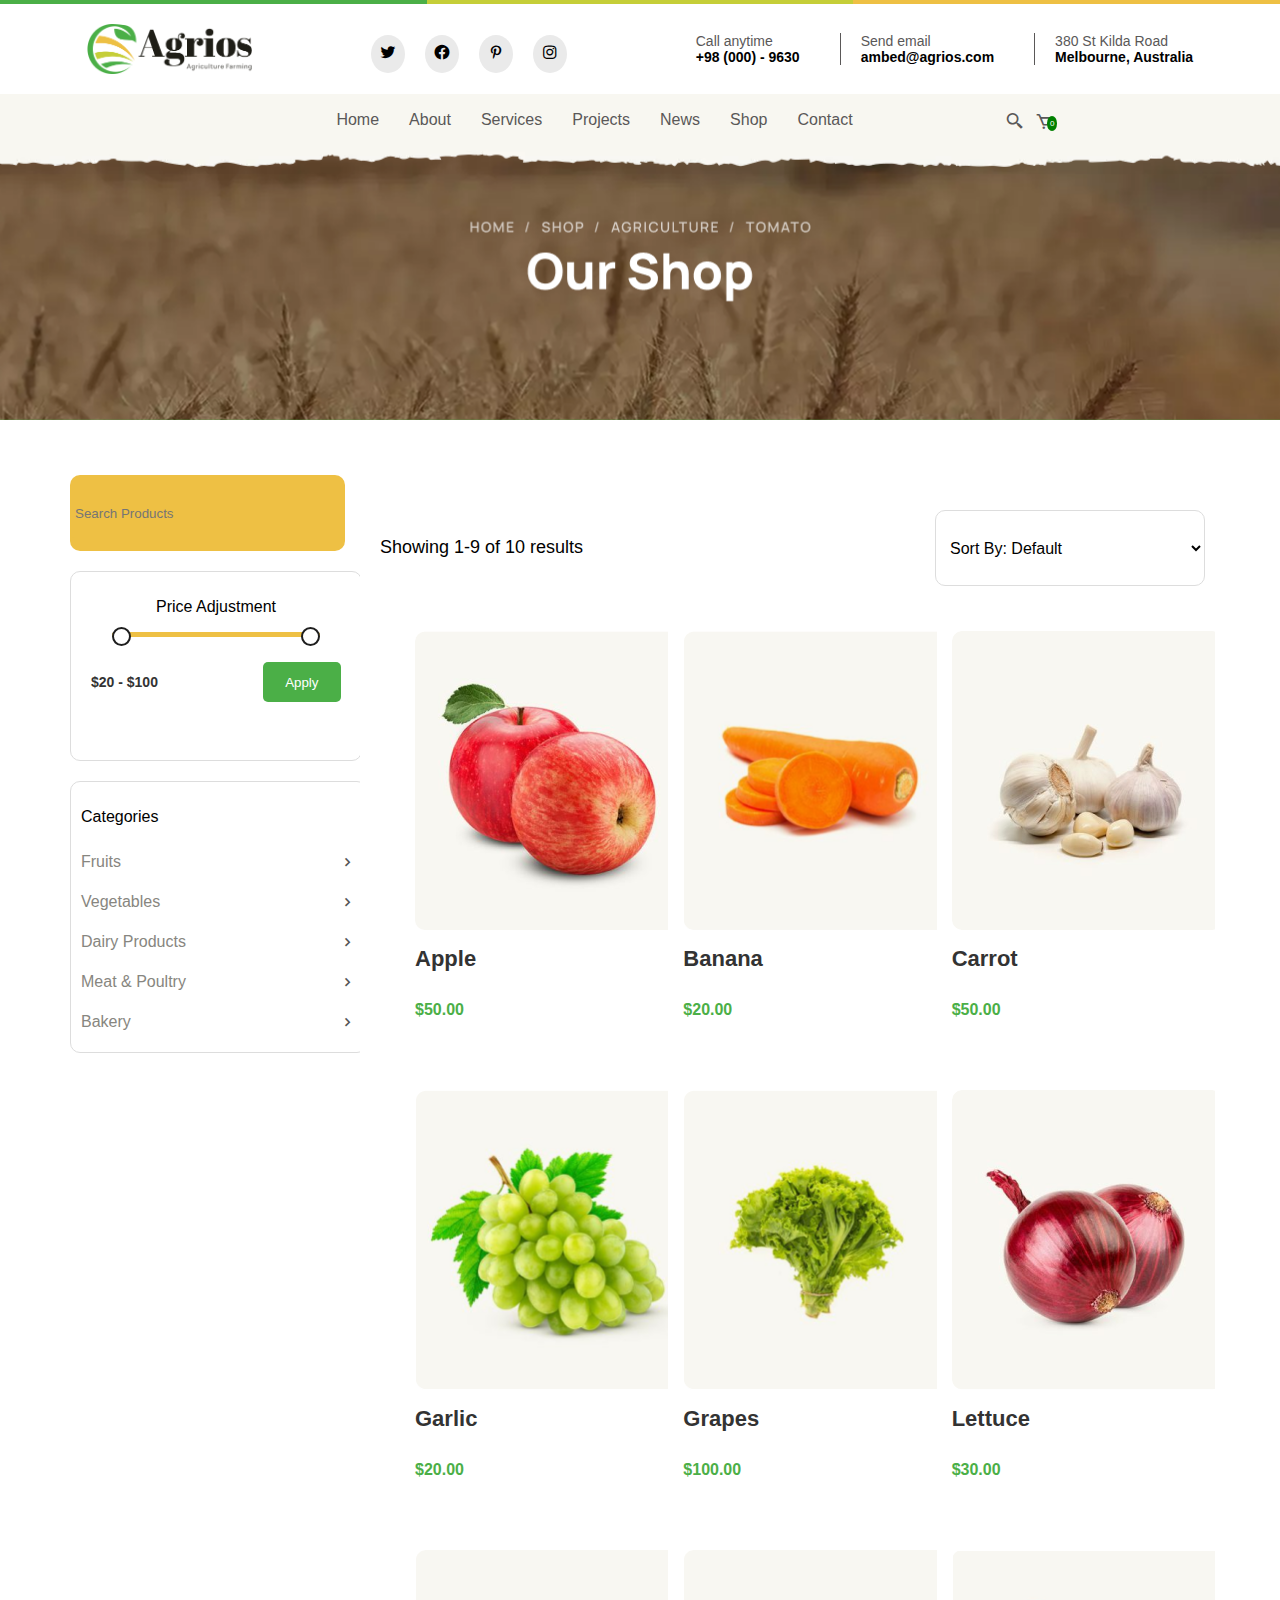
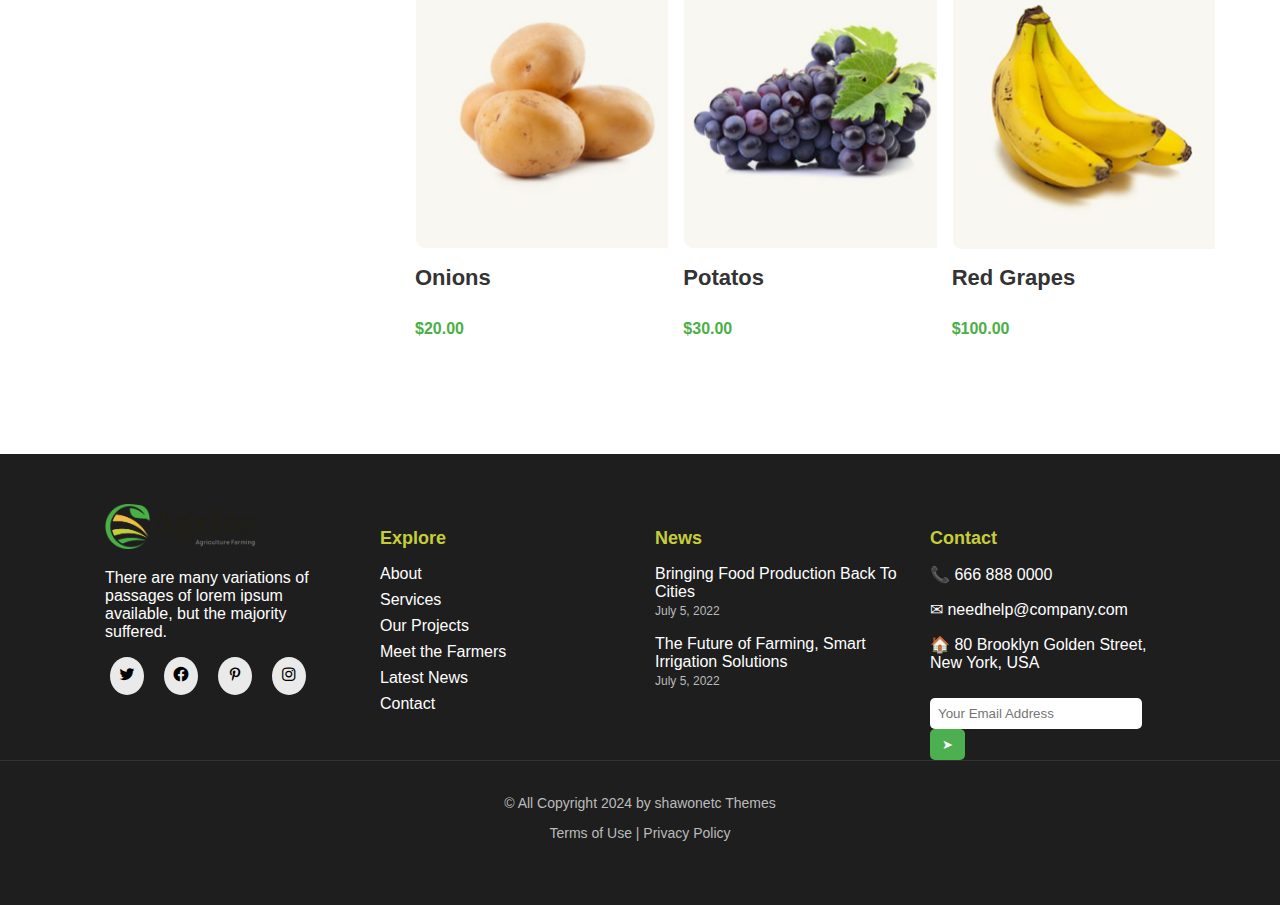
<file: Thilanka Sanjaya/shop.html>
<!DOCTYPE html>
<html lang="en">

<head>
    <meta charset="UTF-8">
    <meta name="viewport" content="width=device-width, initial-scale=1.0">
    <title>Document</title>
    <link rel="stylesheet" type="text/css" href="./shop.css">
    <link href='https://unpkg.com/boxicons@2.1.4/css/boxicons.min.css' rel='stylesheet'>
    <link href="https://fonts.googleapis.com/css2?family=Poppins:wght@300;400;600&display=swap" rel="stylesheet">
</head>

<body>
    <div class="container">
        <section class="multi-color-line">
            <div class="color-section cl1"></div>
            <div class="color-section cl2"></div>
            <div class="color-section cl3"></div>
        </section>
        <header>
            <div class="top-bar">
                <div class="logo">
                    <img src="assets/logo.png" alt="Agrios Logo">

                </div>
                <div class="social-icons">
                    <a href="#"><i class='bx bxl-twitter'></i></a>
                    <a href="#"><i class='bx bxl-facebook-circle'></i></a>
                    <a href="#"><i class='bx bxl-pinterest-alt'></i></a>
                    <a href="#"><i class='bx bxl-instagram'></i></a>
                </div>
                <div class="contact-info">
                    <span>Call anytime <strong>+98 (000) - 9630</strong></span>
                    <span>Send email <strong>ambed@agrios.com</strong></span>
                    <span>380 St Kilda Road <strong>Melbourne, Australia</strong></span>
                </div>
            </div>

            <!-- Top Transparent Banner (for Navigation) -->
            <div class="top-banner">
                <img src="assets/line.png" alt="Transparent Banner" class="top-image">
                <nav>
                    <nav>
                        <ul>
                            <li><a href="#">Home</a></li>
                            <li><a href="#">About</a></li>
                            <li><a href="#">Services</a></li>
                            <li><a href="#">Projects</a></li>
                            <li><a href="#">News</a></li>
                            <li><a href="#">Shop</a></li>
                            <li><a href="#">Contact</a></li>
                            <li class="search-cart">
                                <a href="#"><i class='bx bx-search-alt-2'></i></a>
                                <a href="#"><i class='bx bx-cart'></i> <span class="cart-badge">0</span></a>
                            </li>
                        </ul>
                    </nav>
                </nav>
            </div>
            <div class="title">
                <img src="./assets/title.png" alt="title">
            </div>

        </header>



        <div class="custom-div">
            <!-- Left Sidebar -->
            <div class="left-section">
                <!-- Search Bar -->
                <div class="search-bar">
                    <input type="text" placeholder="Search Products">
                </div>

                <div class="price-adjustment">
                    <p>Price Adjustment</p>

                    <div class="price-slider">
                        <div class="price-line">
                            <div class="slider-circle left-circle"></div>
                            <div class="slider-circle right-circle"></div>
                        </div>
                    </div>

                    <!-- Price Range & Apply Button -->
                    <div class="price-controls">
                        <span class="price-range">$20 - $100</span>
                        <button class="apply-btn">Apply</button>
                    </div>
                </div>

                <!-- Categories -->
                <div class="categories">
                    <p>Categories</p>
                    <ul class="category-list">
                        <li class="category-item">Fruits <i class='bx bx-chevron-right'></i></li>
                        <li class="category-item">Vegetables <i class='bx bx-chevron-right'></i></li>
                        <li class="category-item">Dairy Products <i class='bx bx-chevron-right'></i></li>
                        <li class="category-item">Meat & Poultry <i class='bx bx-chevron-right'></i></li>
                        <li class="category-item">Bakery <i class='bx bx-chevron-right'></i></li>
                    </ul>
                </div>


            </div>
            <div class="right-section">
                <!-- Bottom Section in Right Section -->
                <div class="results-section">
                    <!-- Left Side: Showing Results -->
                    <span class="results-text">Showing 1-9 of 10 results</span>

                    <!-- Right Side: Dropdown Box -->
                    <select class="results-dropdown">
                        <option value="default">Sort By: Default</option>
                        <option value="popularity">Sort By: Popularity</option>
                        <option value="price-low">Sort By: Price (Low to High)</option>
                        <option value="price-high">Sort By: Price (High to Low)</option>
                        <option value="newest">Sort By: Newest</option>
                    </select>
                </div>
                <!-- Cards Section -->
                <div class="cards-section">
                    <!-- First Row -->
                    <div class="card">
                        <img src="./assets/List → Item → Link.png" alt="Item 1" class="card-image">
                        <p class="item-name">Apple</p>
                        <p class="item-price">$50.00</p>
                    </div>
                    <div class="card">
                        <img src="./assets/List → Item → Link-1.png" alt="Item 2" class="card-image">
                        <p class="item-name">Banana</p>
                        <p class="item-price">$20.00</p>
                    </div>
                    <div class="card">
                        <img src="./assets/List → Item → Link-2.png" alt="Item 3" class="card-image">
                        <p class="item-name">Carrot</p>
                        <p class="item-price">$50.00</p>
                    </div>

                    <!-- Second Row -->
                    <div class="card">
                        <img src="./assets/List → Item → Link-3.png" alt="Item 4" class="card-image">
                        <p class="item-name">Garlic</p>
                        <p class="item-price">$20.00</p>
                    </div>
                    <div class="card">
                        <img src="./assets/List → Item → Link-4.png" alt="Item 5" class="card-image">
                        <p class="item-name">Grapes</p>
                        <p class="item-price">$100.00</p>
                    </div>
                    <div class="card">
                        <img src="./assets/List → Item → Link-5.png" alt="Item 6" class="card-image">
                        <p class="item-name">Lettuce</p>
                        <p class="item-price">$30.00</p>
                    </div>

                    <!-- Third Row -->
                    <div class="card">
                        <img src="./assets/List → Item → Link-6.png" alt="Item 7" class="card-image">
                        <p class="item-name">Onions</p>
                        <p class="item-price">$20.00</p>
                    </div>
                    <div class="card">
                        <img src="./assets/List → Item → Link-7.png" alt="Item 8" class="card-image">
                        <p class="item-name">Potatos</p>
                        <p class="item-price">$30.00</p>
                    </div>
                    <div class="card">
                        <img src="./assets/bananas-370x410.jpg.png" alt="Item 9" class="card-image">
                        <p class="item-name">Red Grapes</p>
                        <p class="item-price">$100.00</p>
                    </div>
                </div>

            </div>

        </div>

        <!-- Footer Section -->
        <footer class="footer">
            <div class="footer-container">
                <!-- Logo & About -->
                <div class="footer-column">
                    <img src="assets/logo.png" alt="Logo" class="footer-logo">
                    <p>There are many variations of passages of lorem ipsum available, but the majority suffered.</p>
                    <div class="social-icons">
                        <a href="#"><i class='bx bxl-twitter'></i></a>
                        <a href="#"><i class='bx bxl-facebook-circle'></i></a>
                        <a href="#"><i class='bx bxl-pinterest-alt'></i></a>
                        <a href="#"><i class='bx bxl-instagram'></i></a>
                    </div>
                </div>

                <!-- Explore -->
                <div class="footer-column">
                    <h4>Explore</h4>
                    <ul>
                        <li>About</li>
                        <li>Services</li>
                        <li>Our Projects</li>
                        <li>Meet the Farmers</li>
                        <li>Latest News</li>
                        <li>Contact</li>
                    </ul>
                </div>

                <!-- News -->
                <div class="footer-column">
                    <h4>News</h4>
                    <p>Bringing Food Production Back To Cities <br><span>July 5, 2022</span></p>
                    <p>The Future of Farming, Smart Irrigation Solutions <br><span>July 5, 2022</span></p>
                </div>

                <!-- Contact -->
                <div class="footer-column">
                    <h4>Contact</h4>
                    <p>&#128222; 666 888 0000</p>
                    <p>&#x2709; needhelp@company.com</p>
                    <p>&#127968; 80 Brooklyn Golden Street, New York, USA</p>
                    <input type="email" placeholder="Your Email Address">
                    <button>&#10148;</button>
                </div>
            </div>

            <div class="footer-bottom">
                <p>© All Copyright 2024 by shawonetc Themes</p>
                <p>Terms of Use | Privacy Policy</p>
            </div>
        </footer>


</body>

</html>
</file>
<file: News Details/index.css>
* {
    margin: 0;
    padding: 0;
    box-sizing: border-box;
    font-family: Arial, sans-serif;
}

body {
    background-color: #f8f6f1;
}

/* Container */
.container {
    max-width: 1200px;
    margin: 0 auto;
    display: flex;
    align-items: center;
    justify-content: space-between;
    padding: 10px 20px;
}

/* Top Bar */
.top-bar {
    background-color: #f8f6f1;
    border-bottom: 1px solid #ddd;
    padding: 1px 0;
}

.logo {
    display: flex;
    align-items: center;
    font-size: 22px;
    font-weight: bold;
    color: #0c0b0b;
}

.logo img {
    height: 40px;
    margin-right: 10px;
    color: #000;
    
}

.social-icons a {
    margin: 0 8px;
    color: #b9b3b3;
    font-size: 18px;
    transition: 0.3s;
}

.social-icons a:hover {
    color: #b6e8e9;
}

.contact-info {
    display: flex;
    gap: 20px;
}

.contact-info p {
    font-size: 14px;
    color: #666;
}

.contact-info strong {
    display: block;
    font-size: 16px;
    color: #333;
}

/* Vertical Separator */
.separator {
    width: 1px;
    height: 40px;
    background-color: #ccc;
}

/* Navigation Bar */
.navbar {
    background-color: #e9e9e9;
    box-shadow: 0px 2px 5px rgba(0, 0, 0, 0.1);
    padding: 10px 0;
    position: relative;
    z-index: 10;
    clip-path: polygon(0% 100%, 10% 90%, 25% 95%, 50% 85%, 75% 95%, 90% 90%, 100% 100%, 100% 0%, 0% 0%);
}


.nav-links {
    list-style: none;
    display: flex;
    gap: 20px;
}

.nav-links li {
    display: inline-block;
    margin: 0 15px;
}

.nav-links a {
    text-decoration: none;
    font-size: 16px;
    color: #929090;
    transition: 0.3s;
}
.nav-links a i {
    margin-left: 5px;
    font-size: 12px;
    color: #000;
}

.nav-links a:hover,
.nav-links .active {
    color: #070707;
}

.nav-icons {
    display: flex;
    gap: 20px;
}

.nav-icons a {
    font-size: 18px;
    color: #333;
    transition: 0.3s;
}

.nav-icons a:hover {
    color: #28a745;
}

.navbar-separator {
    width: 1px;
    height: 40px;
    background-color: #ccc;
}

.cart-icon {
    position: relative;
}

.cart-count {
    position: absolute;
    top: -5px;
    right: -10px;
    background-color: #28a745;
    color: white;
    font-size: 12px;
    padding: 2px 6px;
    border-radius: 50%;
}

.hero {
    background: url('image\ 1.png') no-repeat center/cover;
    height: 400px; /* Adjust as needed */
    display: flex;
    align-items: center;
    justify-content: center;
    text-align: center;
    color: white;
    font-size: 2rem;
    font-weight: bold;
    
    /* Move section upwards to overlap navbar */
    margin-top: -80px; /* Adjust to cover navbar bottom */
    position: relative;
    z-index: 5;
}

.main-nav {
    position: absolute;
    top: 170px;
    left: 50%;
    transform: translateX(-50%);
    width: 100%;
    display: flex;
    justify-content: space-between;
    align-items: center;
    padding: 15px 20px;
    background: rgba(255, 255, 255, 0.9);
    box-shadow: 0 4px 6px rgba(0, 0, 0, 0.1);
}
.logo img {
    height: 40px;
}
.nav-links {
    align-items: center;
    list-style: none;
    display: flex;
}
.nav-links li {
    margin: 0 10px;
}


.nav-icons a {
    margin-left: 15px;
    color: #000;
}
.cart {
    position: relative;
}
.cart-count {
    position: absolute;
    top: -8px;
    right: -10px;
    background: rgb(56, 182, 6);
    color: white;
    font-size: 12px;
    font-weight: bold;
    padding: 3px 6px;
    border-radius: 50%;
    min-width: 18px;
    text-align: center;
}

@media (max-width: 768px) {
    .main-nav {
        flex-direction: column;
        text-align: center;
        top: 30px;
        width: 95%;
    }
    .nav-links {
        flex-direction: column;
        gap: 10px;
    }
}


#blog-post {
    margin-top: 50px;
    color: #ccc;
}

.blog-post .container {
    max-width: 1200px;
    margin: 0 auto;
    padding: 20px;
}

.blog-post .content {
    display: flex;
    justify-content: space-between;
    gap: 20px;
}

.post {
    flex: 2;
    padding: 20px;
    border-radius: 10px;
}

.post-image {
    width: 100%;
    border-radius: 10px;
}

.post-date {
    background: #28a745;
    color: white;
    padding: 5px 10px;
    border-radius: 5px;
    font-size: 12px;
    display: inline-block;
    margin-top: -250px;
    position: relative;
    
   
}

.post-title {
    font-size: 24px;
    margin: 15px 0;
}

.post-meta {
    font-size: 14px;
    color: #908e8e;
    margin-bottom: 15px;
    
}
.post-meta i {
    margin-right: 5px;
}

.post-text {
    font-size: 13px;
    color: #837b7b;
    margin-bottom: 13px;
    line-height: 1.8;
}



.sidebar {
    flex: 1;
    display: flex;
    flex-direction: column;
    gap: 20px;
}

.search-box {
    display: flex;
    align-items: center;
    background: #F4BB44;
    height: 50px;
    width: 70%;
    padding: 30px;
    margin: 20px 0;
    border-radius: 5px;
}

.search-box input {
    flex: 1;
    border: none;
    background: none;
    padding: 5px;
}

.search-box button {
    border: none;
    background: none;
    cursor: pointer;
    font-size: 18px;
}



.widget {
    background: rgb(241, 240, 240);
    padding: 15px;
    border-radius: 5px;
}

.widget h3 {
    font-size: 18px;
    margin-bottom: 10px;
}

.latest-posts li {
    display: flex;
    align-items: center;
    gap: 10px;
    margin-bottom: 10px;
}

.latest-posts img {
    width: 50px;
    height: 50px;
    border-radius: 5px;
    margin: 6px;
}
.latest-posts i{
    margin-right: 5px;
}

.latest-posts p {
    font-size: 12px;
    color: #777;
    margin-bottom: 5px;
}

.latest-posts a {
    text-decoration: none;
    font-size: 12px;
    color: #333;
    font-weight: bold;
}

.categories li {
    list-style: none;
    padding: 15px 0;
    font-size: 14px;
    color: #555;
}

.tags {
    display: flex;
    flex-wrap: wrap;
    gap: 30px;
}

.tags span {
    background: white;
    color: rgb(32, 32, 32);
    padding: 15px 15px;
    font-size: 14px;
    font-weight: bold;
    border-radius: 5px;
}

/* Responsive */
@media (max-width: 992px) {
    .content {
        flex-direction: column;
    }
    .sidebar {
        flex-direction: row;
        flex-wrap: wrap;
        justify-content: space-between;
    }
    .widget {
        flex: 1;
        min-width: 45%;
    }
}

@media (max-width: 768px) {
    .sidebar {
        flex-direction: column;
    }
    .widget {
        min-width: 100%;
    }
}

@media (max-width: 480px) {
    .post-title {
        font-size: 20px;
    }
    .post-text {
        font-size: 14px;
    }
}
</file>
<file: Thilanka Sanjaya/grid.css>
body {
    margin: 0;
    font-family: Arial, sans-serif;
}

.container {
    width: 100%;
    margin: 0 auto;
}

.multi-color-line {
    display: flex;
    width: 100%;
    height: 4px;
}

.color-section {
    flex: 1;
    height: 100%;
}

.cl1 {
    background-color: #4BAF47;
}

.cl2 {
    background-color: #C5CE38;
}

.cl3 {
    background-color: #EEC044;
}

.top-bar {
    display: flex;
    justify-content: space-around;
    gap: 10px;
    align-items: center;
    background-color:white;
    padding: 20px 30px;
    max-width: 1200px;
    margin: auto;
}
.logo {
    display: flex;
    align-items:center;

}
.logo img {
    height: 50px;
    margin-right: 10px;
}
.social-icons a {
    margin:  0 5px;
    padding: 8px;
   text-decoration:none;
   font-size: 18px;
    color: black;
    background-color: #eaeaea;
   border-radius: 50%;
   
}
.contact-info {
    display: flex;
    gap: 40px;
    font-size: 14px;
    
}
.contact-info span {
    display: flex;
    flex-direction: column;
    color: #5a5858;
    border-left: 1px solid #5a5858;
    padding-left: 20px;

}
.contact-info span:first-child{
    border-left:none;
}
.contact-info strong {
    color: black;
    font-weight: bold;
}
.top-banner {
    position:absolute;
    top: 10;
    width: 100%;
    height: 80px;
    overflow: hidden;
    z-index: 2; 
}

.top-image {
    width: 100%;
    height: 100%;
    object-fit: cover;
    position: absolute;
    top: 0;
    left: 0;
}
nav {
    position: relative;
    z-index: 2;
    display: flex;
    justify-content: center;
    align-items: center;
    height: 100%;
}

nav ul {
    list-style: none;
    display: flex;
    padding: 0;
    margin: 0;
}

nav ul li {
    margin: 0 15px;
}

nav ul li a {
    text-decoration: none;
    color: #5a5858;
    font-size: 16px;
}
.search-cart {
    display: flex;
    margin-left: 20%;
}
.search-cart a {
    margin-left: 10px;
    font-size: 20px;
}
.cart-badge {
    background-color: green;
    color: white;
    border-radius: 50%;
    padding: 3px 3px;
    font-size: 8px;
    position: relative;
    top: -27px;
    left: 12px;
}

.title {
    width: 100%;
    max-width: 1920px;
    height: 326.25px;
    position: relative;
    background-color: #4BAF47;
    display: flex;
    justify-content: center;
    align-items: center;
    overflow: hidden;
}

.title img {
    width: 100%;
    max-width: 1920px;
    height: 100%;
    object-fit: cover;
}


.custom-div {
    width: 1170px;
    height: 1170px;
    position: absolute;
    top: 624.75px;
    left: 375px;
    background-color: #f0f0f0; /* Optional background color */
}

.image-grid {
    display: grid;
    grid-template-columns: repeat(3, 1fr); /* 3 columns by default */
    gap: 10px; /* Space between images */
    height: 100%;
}

.grid-image {
    width: 370px;
    height: 570px;
    object-fit: cover; /* Ensures the images cover the area without distortion */
    border-radius: 8px; /* Optional, adds rounded corners */
}

/* Responsive design for smaller screens */
@media (max-width: 1200px) {
    .custom-div {
        width: 100%;
        left: 0;
    }
    .image-grid {
        grid-template-columns: repeat(3, 1fr); /* 3 columns */
    }
}

@media (max-width: 900px) {
    .image-grid {
        grid-template-columns: repeat(2, 1fr); /* 2 columns */
    }
    .grid-image {
        width: 100%;
        height: auto; /* Adjust height for responsiveness */
    }
}

@media (max-width: 600px) {
    .image-grid {
        grid-template-columns: 1fr; /* 1 column */
    }
    .grid-image {
        width: 100%;
        height: auto; /* Adjust height for responsiveness */
    }
}




.footer {
    background: #1e1e1e;
    color: white;
    padding: 50px 0;
}

.footer-container {
    display: flex;
    justify-content: space-between;
    max-width: 1100px;
    margin: 0 auto;
}

.footer-column {
    flex: 1;
    padding: 0 15px;
}

.footer-logo {
    width: 150px;
}

.footer-column h4 {
    font-size: 18px;
    margin-bottom: 10px;
    color: #c5ce38;
}

.footer-column ul {
    list-style: none;
    padding: 0;
}

.footer-column ul li {
    margin-bottom: 8px;
    cursor: pointer;
}

.footer-column p span {
    font-size: 12px;
    color: #bbb;
}

.social-icons {
    display: flex;
    gap: 10px;
    font-size: 18px;
    margin-top: 10px;
}

.footer-column input {
    padding: 8px;
    width: 80%;
    border: none;
    border-radius: 5px;
    margin-top: 10px;
}

.footer-column button {
    background: #4CAF50;
    color: white;
    border: none;
    padding: 8px 12px;
    border-radius: 5px;
    cursor: pointer;
}


.footer-bottom {
    text-align: center;
    padding-top: 20px;
    font-size: 14px;
    color: #bbb;
    border-top: 1px solid #333;
}
</file>
<file: Thilanka Sanjaya/news-grid.css>
body {
    margin: 0;
    font-family: Arial, sans-serif;
}

.container {
    width: 100%;
    margin: 0 auto;
}

.multi-color-line {
    display: flex;
    width: 100%;
    height: 4px;
}

.color-section {
    flex: 1;
    height: 100%;
}

.cl1 {
    background-color: #4BAF47;
}

.cl2 {
    background-color: #C5CE38;
}

.cl3 {
    background-color: #EEC044;
}

.top-bar {
    display: flex;
    justify-content: space-around;
    gap: 10px;
    align-items: center;
    background-color:white;
    padding: 20px 30px;
    max-width: 1200px;
    margin: auto;
}
.logo {
    display: flex;
    align-items:center;

}
.logo img {
    height: 50px;
    margin-right: 10px;
}
.social-icons a {
    margin:  0 5px;
    padding: 8px;
   text-decoration:none;
   font-size: 18px;
    color: black;
    background-color: #eaeaea;
   border-radius: 50%;
   
}
.contact-info {
    display: flex;
    gap: 40px;
    font-size: 14px;
    
}
.contact-info span {
    display: flex;
    flex-direction: column;
    color: #5a5858;
    border-left: 1px solid #5a5858;
    padding-left: 20px;

}
.contact-info span:first-child{
    border-left:none;
}
.contact-info strong {
    color: black;
    font-weight: bold;
}
.top-banner {
    position:absolute;
    top: 10;
    width: 100%;
    height: 80px;
    overflow: hidden;
    z-index: 2; 
}

.top-image {
    width: 100%;
    height: 100%;
    object-fit: cover;
    position: absolute;
    top: 0;
    left: 0;
}
nav {
    position: relative;
    z-index: 2;
    display: flex;
    justify-content: center;
    align-items: center;
    height: 100%;
}

nav ul {
    list-style: none;
    display: flex;
    padding: 0;
    margin: 0;
}

nav ul li {
    margin: 0 15px;
}

nav ul li a {
    text-decoration: none;
    color: #5a5858;
    font-size: 16px;
}
.search-cart {
    display: flex;
    margin-left: 20%;
}
.search-cart a {
    margin-left: 10px;
    font-size: 20px;
}
.cart-badge {
    background-color: green;
    color: white;
    border-radius: 50%;
    padding: 3px 3px;
    font-size: 8px;
    position: relative;
    top: -27px;
    left: 12px;
}

.title {
    width: 100%;
    max-width: 1920px;
    height: 326.25px;
    position: relative;
    background-color: #4BAF47;
    display: flex;
    justify-content: center;
    align-items: center;
    overflow: hidden;
}

.title img {
    width: 100%;
    max-width: 1920px;
    height: 100%;
    object-fit: cover;
}
.custom-div {
    width: 100%;
    max-width: 1170px;
    display: flex;
    flex-wrap: nowrap;
    justify-content: space-between;
    margin: 20px auto;
    padding: 20px;
}


.right-section {
    width: 75%;
    flex-grow: 1;
    background-color: #fff;
    padding: 20px;
    border-radius: 10px;
}




.cards-section {
    display: grid;
    grid-template-columns: repeat(3, 1fr); 
    gap: 20px;
    padding: 20px;
    border: 1px solid black;
}

.card {
    width: 370px; /* Updated width */
    height: 514px; /* Updated height */
    border-radius: 10px; /* Border radius remains the same */
    overflow: hidden;
    background-color: #fff;
    padding: 15px;
}


.card-image {
    width: 370px;
    height: 299.14px;
    object-fit: cover;
    border-top-left-radius: 10px; /* Rounded top-left corner */
    border-top-right-radius: 10px;
}

.card-info {
    display: flex;
    justify-content: space-between;
    align-items: center;
    font-size: 14px;
    color: #878680;
    margin-top: 10px;
}

.Username {
    font-family: 'Manrope', sans-serif;
    font-weight: 500;
    font-size: 14px;
    line-height: 20px;
    color: #878680;
    align-items: center;
    
}

.Comments {
    font-family: 'Manrope', sans-serif;
    font-weight: 500;
    font-size: 14px;
    color: #878680;
    line-height: 20px;
    align-items: center;
}

.tit{
    text-align: center;
    font-family:  'Manrope', sans-serif;
    font-weight: 800;
    font-size: 26px;
    line-height: 36px;

}

@media (max-width: 768px) {
    .custom-div {
        flex-direction: column; /* Stack items vertically */
        padding: 10px; /* Adjust padding for smaller screens */
    }

    .cards-section {
        grid-template-columns: repeat(2, 1fr); /* 2 columns layout */
    }

    .card {
        width: 100%; /* Make the cards take full width of their container */
    }
}

/* Responsive styles for very small screens (mobile devices) */
@media (max-width: 480px) {
    .custom-div {
        padding: 5px; /* Further reduce padding for smaller screens */
    }

    .cards-section {
        grid-template-columns: 1fr; /* Single column layout */
    }

    .card {
        width: 100%; /* Make the cards take full width of their container */
    }
}

.footer {
    background: #1e1e1e;
    color: white;
    padding: 50px 0;
}

.footer-container {
    display: flex;
    justify-content: space-between;
    max-width: 1100px;
    margin: 0 auto;
}

.footer-column {
    flex: 1;
    padding: 0 15px;
}

.footer-logo {
    width: 150px;
}

.footer-column h4 {
    font-size: 18px;
    margin-bottom: 10px;
    color: #c5ce38;
}

.footer-column ul {
    list-style: none;
    padding: 0;
}

.footer-column ul li {
    margin-bottom: 8px;
    cursor: pointer;
}

.footer-column p span {
    font-size: 12px;
    color: #bbb;
}

.social-icons {
    display: flex;
    gap: 10px;
    font-size: 18px;
    margin-top: 10px;
}

.footer-column input {
    padding: 8px;
    width: 80%;
    border: none;
    border-radius: 5px;
    margin-top: 10px;
}

.footer-column button {
    background: #4CAF50;
    color: white;
    border: none;
    padding: 8px 12px;
    border-radius: 5px;
    cursor: pointer;
}


.footer-bottom {
    text-align: center;
    padding-top: 20px;
    font-size: 14px;
    color: #bbb;
    border-top: 1px solid #333;
}
</file>
<file: Thilanka Sanjaya/ourshop.css>
body {
    margin: 0;
    font-family: Arial, sans-serif;
}

.container {
    width: 100%;
    margin: 0 auto;
}

.multi-color-line {
    display: flex;
    width: 100%;
    height: 4px;
}

.color-section {
    flex: 1;
    height: 100%;
}

.cl1 {
    background-color: #4BAF47;
}

.cl2 {
    background-color: #C5CE38;
}

.cl3 {
    background-color: #EEC044;
}

.top-bar {
    display: flex;
    justify-content: space-around;
    gap: 10px;
    align-items: center;
    background-color:white;
    padding: 20px 30px;
    max-width: 1200px;
    margin: auto;
}
.logo {
    display: flex;
    align-items:center;

}
.logo img {
    height: 50px;
    margin-right: 10px;
}
.social-icons a {
    margin:  0 5px;
    padding: 8px;
   text-decoration:none;
   font-size: 18px;
    color: black;
    background-color: #eaeaea;
   border-radius: 50%;
   
}
.contact-info {
    display: flex;
    gap: 40px;
    font-size: 14px;
    
}
.contact-info span {
    display: flex;
    flex-direction: column;
    color: #5a5858;
    border-left: 1px solid #5a5858;
    padding-left: 20px;

}
.contact-info span:first-child{
    border-left:none;
}
.contact-info strong {
    color: black;
    font-weight: bold;
}
.top-banner {
    position:absolute;
    top: 10;
    width: 100%;
    height: 80px;
    overflow: hidden;
    z-index: 2; 
}

.top-image {
    width: 100%;
    height: 100%;
    object-fit: cover;
    position: absolute;
    top: 0;
    left: 0;
}
nav {
    position: relative;
    z-index: 2;
    display: flex;
    justify-content: center;
    align-items: center;
    height: 100%;
}

nav ul {
    list-style: none;
    display: flex;
    padding: 0;
    margin: 0;
}

nav ul li {
    margin: 0 15px;
}

nav ul li a {
    text-decoration: none;
    color: #5a5858;
    font-size: 16px;
}
.search-cart {
    display: flex;
    margin-left: 20%;
}
.search-cart a {
    margin-left: 10px;
    font-size: 20px;
}
.cart-badge {
    background-color: green;
    color: white;
    border-radius: 50%;
    padding: 3px 3px;
    font-size: 8px;
    position: relative;
    top: -27px;
    left: 12px;
}

.title {
    width: 100%;
    max-width: 1920px;
    height: 326.25px;
    position: relative;
    background-color: #4BAF47;
    display: flex;
    justify-content: center;
    align-items: center;
    overflow: hidden;
}

.title img {
    width: 100%;
    max-width: 1920px;
    height: 100%;
    object-fit: cover;
}

.salessection {
    width: 1758;
    height: 565;
    top: 624.75px;
    left: 81px;
}

.product-section {
    width: 1200px;
    height: 565px;
    display: flex;
    justify-content: space-between;
    align-items: center;
    margin: 0 auto;
}

.product-left {
    width: 600px;
    height: 565px;
    display: flex;
    align-items: center;
    justify-content: center;
}

.product-left img {
    width: 565px;
    height: 565px;
    left: 15px;
}

.product-right {
    flex: 1;
    padding-left: 20px;
}

.product-header {
    display: flex;
    align-items: center;
    gap: 20px;
}

.product-name {
    font-family: Manrope;
    font-weight: 800;
    font-size: 45px;
    line-height: 57px;
    letter-spacing: 0%;
}

.product-price {
    font-family: Manrope;
    font-weight: 600;
    font-size: 24px;
    line-height: 32.78px;
    letter-spacing: 0%;
    color: #ff5733;
}

.review-box {
    width: 565px;
    height: 86px;
    margin-top: 10px;
    background-color: #f8f8f8;
    display: flex;
    align-items: center;
    justify-content: center;
    font-size: 18px;
    font-weight: bold;
    border-radius: 5px;
}

.product-description {
    width: 557px;
    height: 90px;
    font-family: Manrope;
    font-weight: 500;
    font-size: 16px;
    line-height: 30px;
    letter-spacing: 0%;
    margin-top: 10px;
}



@media screen and (max-width: 1000px) {
    .header-section {
        flex-direction: row;
        align-items: center;
        text-align: center;
    }

    .social-icons {
        margin: 10px 0;
    }

    .contact-info {
        flex-direction: column;
        align-items: center;
        gap: 10px;
    }

    .contact-info span {
        border-left: none;
        padding-left: 0;
        text-align: center;
    }

    .container {
        width: 100%;
    }

    .title {
        width: 100%;
    }
}

.product-container {
    width: 600;
    height: 565px;
    display: flex;
    align-items: flex-start;
    justify-content: space-between;
    padding-top: 5%;
    padding-left: 10%;
}

.left-side,
.right-side {
    width: 50%;
}

.left-side {
    flex-direction: column;
    display: flex;
    width: 565px;
    height: 565px;
    display: flex;
    align-items: center;
    justify-content: center;

}

.productimg {
    width: 100%;
    height: 100%;
}

.right-side {
    width: 600px;
    display: flex;
    flex-direction: column;
    padding-right: 10%;
}

.product-title {
    font-family: Manrope;
    font-weight: 800;
    font-size: 45px;
    line-height: 57px;
    letter-spacing: 0%;
    display: flex;
    align-items: center;
    gap: 15px;
}

.price {
    font-weight: 600;
    font-size: 24px;
    line-height: 32.78px;
    color: #4BAF47;
}

.customer-review {
    width: 565px;
    height: 86px;
    background-color: #f8f8f8;
    display: flex;
    align-items: center;
    justify-content: center;
    font-size: 16px;
    font-family: Manrope;
    font-weight: bold;
    margin-bottom: 20px;
    border: 1px;
    color: #878680;
    font-weight: 500;
    line-height: 16px;
}


.product-description {
    width: 557.18px;
    height: 90px;
    font-family: Manrope;
    font-weight: 500;
    font-size: 16px;
    line-height: 30px;
    color: #878680;
    margin-bottom: 30px;
}

.choose-quantity {
    display: flex;
    align-items: center;
    margin-bottom: 20px;
}

.quantity-label {
    width: 166.88934326171875px;
    height: 60px;
    font-family: Manrope;
    font-weight: 800;
    font-size: 20px;
    line-height: 60px;
    letter-spacing: 0%;
    text-align: left;
}

.quantity-input {
    width: 72.61000061035156px;
    height: 60px;
    top: 2px;
    left: 176.56px;
    border-top-left-radius: 10px;
    border-bottom-left-radius: 10px;
    border-top-width: 1px;
    border-bottom-width: 1px;
    border-left-width: 1px;
    font-size: 18px;
    padding: 0 10px;
    text-align: center;
    border-color: #ECE7E2;
}
.product-action-container {
    width: 565px;
    height: 185px;
    display: flex-start;
    flex-direction: column;
    align-items: center;
    justify-content: space-between;
}

.buttons-container {
    display: flex;
    gap: 15px;
    justify-content: flex-start;
    align-items: center;
    width: 100%;
}
.add-to-cart {
    width: 174.25px;
    height: 60.5px;
    border-radius: 10px;
    background-color: #4BAF47;
    color: #fff;
    font-size: 18px;
    font-family: Manrope;
    font-weight: bold;
    border: none;
    cursor: pointer;
    display: flex;
    align-items: center;
    justify-content: center;
    gap: 8px;
}

.add-to-wishlist {
    width: 206.7px;
    height: 60px;
    border-radius: 10px;
    background-color: #EEC044;
    color: #fff;
    font-size: 18px;
    font-family: Manrope;
    font-weight: bold;
    cursor: pointer;
    border: none;
    display: flex;
    align-items: center;
    justify-content: center;
    gap: 10px;
}

.test {
    font-family: Manrope;
    font-weight: 800;
    font-size: 20px;
    line-height: 40px;
    letter-spacing: 0%;

}

.share-container {
    display: flex;
    align-items: center;
    gap: 10px;
    
}

.social-icons {
    display: flex;
    gap: 8px;
}

.social-icons img {
    width: 40;
    height: 40;
    top: 5px;
    left: 55px;
    border-radius: 20px;

}
.description {
    width: 90%;
    max-width: 1155px;
    margin: 0 auto; 
    padding: 20px;
}


.h11 {
    font-family: Manrope;
    font-weight: 800;
    font-size: 40px;
    line-height: 50px;
    letter-spacing: 0%;
    text-align: left; 
}

.p11 {
    font-family: Manrope;
    font-weight: 500;
    font-size: 16px;
    line-height: 30px;
    letter-spacing: 0%;
    color: #878680;
    text-align: justify; 
    margin-bottom: 20px;
}

.user-image {
    width: 168px;
    height: 168px;
    border-radius: 84px; 
    overflow: hidden; 
    margin-right: 20px; 
}

.user-image img {
    width: 100%;
    height: 100%;
    object-fit: cover; 
}
.review-container {
    margin-top: 50px;
    text-align: left;
}

.review-title {
    font-weight: 800;
    font-size: 26px;
    line-height: 48.75px;
}

.review-checkbox-container {
    display: flex;
    align-items: center;
    gap: 10px;
    margin-top: 20px;
}

.review-checkbox {
    width: 13px;
    height: 13px;
    border-radius: 2.5px;
    border: 1px solid black;
}

.review-text {
    font-weight: 500;
    font-size: 18px;
    line-height: 34px;
    max-width: 650px;
    text-align: left;
    color: #878680;
}

.review-form {
    max-width: 1170px;
    margin-top: 30px;
}
.rating{
    color: #878680;
}
.review-textarea {
    color: #878680;
    width: 100%;
    height: 180px;
    border-radius: 10px;
    padding: 10px;
    font-size: 16px;
    background-color: #F8F7F0;
    border: none;
}

.review-inputs {
    display: flex;
    gap: 30px;
    margin-top: 20px;
}

.review-inputs input {
    color: #878680;
    flex: 1;
    height: 56.75px;
    border-radius: 10px;
    padding: 10px;
    font-size: 16px;
    background-color: #F8F7F0;
    border: none;
}

.submit-button {
    width: 200.41px;
    height: 60.5px;
    border-radius: 10px;
    margin-top: 20px;
    background-color: #4CAF50;
    color: white;
    font-size: 18px;
    border: none;
    cursor: pointer;
    transition: background-color 0.3s ease;
}

.submit-button:hover {
    background-color: #45a049;
}

/* Responsive Design */
@media (max-width: 1024px) {
    .review-text {
        font-size: 16px;
        line-height: 28px;
    }

    .review-textarea {
        height: 150px;
    }

    .review-inputs {
        flex-direction: column;
    }

    .review-inputs input {
        width: 100%;
    }
}

@media (max-width: 768px) {
    .review-title {
        font-size: 22px;
    }

    .review-checkbox-container {
        flex-direction: row;
    }

    .review-text {
        text-align: left;
    }

    .review-form {
        padding: 0 10px;
    }
}

@media (max-width: 480px) {
    .review-title {
        font-size: 20px;
    }

    .review-text {
        font-size: 14px;
        line-height: 24px;
    }

    .review-textarea {
        height: 120px;
    }

    .review-inputs input {
        height: 50px;
        font-size: 14px;
    }
}

@media screen and (max-width: 768px) {
    .review-container {
        flex-direction: column; 
        align-items: center;
    }

    .review-details {
        width: 100%; 
    }

    .user-image {
        margin-right: 0;
        margin-bottom: 15px;
    }
    
}
@media screen and (max-width: 768px) {
    .description {
        width: 100%;
        padding: 15px; 
    }

    .h11 {
        font-size: 32px; 
        line-height: 40px;
    }

    .p11 {
        font-size: 14px; 
        line-height: 24px;
    }
}

@media screen and (max-width: 480px) {
    .h11 {
        font-size: 28px;
    }

    .p11 {
        font-size: 13px;
    }
}

@media screen and (max-width: 768px) {
    .share-container {
        flex-direction: row;
        align-items: flex-start; 
    }

    .social-icons {
        justify-content: flex-start;
        gap: 5px;
    }
}

@media screen and (max-width: 1000px) {
    .product-container {
        flex-direction: row;
        align-items: center;
        width: 100%;
        height: auto;
    }

    .left-side {
        width: 50%;
    }

    .right-side {
        width: 50%;
        text-align: left;
    }

    .customer-review {
        width: 75%;
    }

    .product-action-container {
        width: 75%;
    }

    .product-description {
        width: 75%;
    }

    .choose-quantity {
        padding-top: 15%;
        align-items: flex-start;
        width: 75%;
    }

    .add-to-cart,
    .add-to-wishlist {
        width: 90%;
    }
}
@media screen and (max-width: 768px) {
    productimg {
        width: 80%;
    }
}

@media screen and(max-width: 480px) {
    productimg {
        width: 60%;
    }
}
 
/* Footer */
.footer {
    background: #1e1e1e;
    color: white;
    padding: 50px 0;
}

.footer-container {
    display: flex;
    justify-content: space-between;
    max-width: 1100px;
    margin: 0 auto;
}

.footer-column {
    flex: 1;
    padding: 0 15px;
}

.footer-logo {
    width: 150px;
}

.footer-column h4 {
    font-size: 18px;
    margin-bottom: 10px;
    color: #c5ce38;
}

.footer-column ul {
    list-style: none;
    padding: 0;
}

.footer-column ul li {
    margin-bottom: 8px;
    cursor: pointer;
}

.footer-column p span {
    font-size: 12px;
    color: #bbb;
}

.social-icons {
    display: flex;
    gap: 10px;
    font-size: 18px;
    margin-top: 10px;
}

.footer-column input {
    padding: 8px;
    width: 80%;
    border: none;
    border-radius: 5px;
    margin-top: 10px;
}

.footer-column button {
    background: #4CAF50;
    color: white;
    border: none;
    padding: 8px 12px;
    border-radius: 5px;
    cursor: pointer;
}

/* Footer Bottom */
.footer-bottom {
    text-align: center;
    padding-top: 20px;
    font-size: 14px;
    color: #bbb;
    border-top: 1px solid #333;
}
</file>
<file: Thilanka Sanjaya/shop.css>
body {
    margin: 0;
    font-family: Arial, sans-serif;
}

.container {
    width: 100%;
    margin: 0 auto;
}

.multi-color-line {
    display: flex;
    width: 100%;
    height: 4px;
}

.color-section {
    flex: 1;
    height: 100%;
}

.cl1 {
    background-color: #4BAF47;
}

.cl2 {
    background-color: #C5CE38;
}

.cl3 {
    background-color: #EEC044;
}

.top-bar {
    display: flex;
    justify-content: space-around;
    gap: 10px;
    align-items: center;
    background-color:white;
    padding: 20px 30px;
    max-width: 1200px;
    margin: auto;
}
.logo {
    display: flex;
    align-items:center;

}
.logo img {
    height: 50px;
    margin-right: 10px;
}
.social-icons a {
    margin:  0 5px;
    padding: 8px;
   text-decoration:none;
   font-size: 18px;
    color: black;
    background-color: #eaeaea;
   border-radius: 50%;
   
}
.contact-info {
    display: flex;
    gap: 40px;
    font-size: 14px;
    
}
.contact-info span {
    display: flex;
    flex-direction: column;
    color: #5a5858;
    border-left: 1px solid #5a5858;
    padding-left: 20px;

}
.contact-info span:first-child{
    border-left:none;
}
.contact-info strong {
    color: black;
    font-weight: bold;
}
.top-banner {
    position:absolute;
    top: 10;
    width: 100%;
    height: 80px;
    overflow: hidden;
    z-index: 2; 
}

.top-image {
    width: 100%;
    height: 100%;
    object-fit: cover;
    position: absolute;
    top: 0;
    left: 0;
}
nav {
    position: relative;
    z-index: 2;
    display: flex;
    justify-content: center;
    align-items: center;
    height: 100%;
}

nav ul {
    list-style: none;
    display: flex;
    padding: 0;
    margin: 0;
}

nav ul li {
    margin: 0 15px;
}

nav ul li a {
    text-decoration: none;
    color: #5a5858;
    font-size: 16px;
}
.search-cart {
    display: flex;
    margin-left: 20%;
}
.search-cart a {
    margin-left: 10px;
    font-size: 20px;
}
.cart-badge {
    background-color: green;
    color: white;
    border-radius: 50%;
    padding: 3px 3px;
    font-size: 8px;
    position: relative;
    top: -27px;
    left: 12px;
}

.title {
    width: 100%;
    max-width: 1920px;
    height: 326.25px;
    position: relative;
    background-color: #4BAF47;
    display: flex;
    justify-content: center;
    align-items: center;
    overflow: hidden;
}

.title img {
    width: 100%;
    max-width: 1920px;
    height: 100%;
    object-fit: cover;
}



.custom-div {
    width: 100%;
    max-width: 1170px;
    display: flex;
    flex-wrap: nowrap; 
    justify-content: space-between; 
    margin: 20px auto;
    padding: 20px;
}


.left-section {
    width: 25%;
    min-width: 250px;
    padding: 15px;
    border-radius: 10px;
    background-color: #fff; 
}

.search-bar {
    width: 100%;
    height: 76px;
    border-radius: 10px;
    background: #EEC044;
    display: flex;
    align-items: center;
    justify-content: center;
}


.search-bar input {
    width: 100%;
    height: 40px;
    padding: 5px;
    border: none;
    border-radius: 5px;
    outline: none;
    background-color: #EEC044;
}


.price-adjustment {
    width: 100%;
    border-radius: 10px;
    border: 1px solid #ddd;
    padding: 10px;
    margin-top: 20px;
    text-align: center;
}


.price-adjustment {
    width: 270px;
    height: 168px;
    border-radius: 10px;
    border: 1px solid #ddd;
    padding: 10px;
    margin-top: 20px;
    text-align: center;
}


.price-slider {
    position: relative;
    width: 100%;
    margin: 15px 0;
}


.price-line {
    width: 208px;
    height: 5px;
    background-color:#EEC044;
    margin: 0 auto;
    border-radius: 5px;
    position: relative;
}


.slider-circle {
    width: 15px;
    height: 15px;
    background-color: white;
    border: 2px solid #1E1E1E;
    border-radius: 50%;
    position: absolute;
    top: -5px;
    cursor: pointer;
}


.left-circle {
    left: 0;
}


.right-circle {
    right: 0;
}


.price-controls {
    display: flex;
    justify-content: space-between;
    align-items: center;
    padding: 10px;
}

.price-range {
    font-size: 14px;
    font-weight: bold;
    color: #333;
}


.apply-btn {
    width: 78.41px;
    height: 40px;
    border-radius: 5px;
    border: none;
    background: #4BAF47;
    color: white;
    cursor: pointer;
}

.apply-btn:hover {
    background: #4CAF50;
}

.categories {
    width: 100%;
    border-radius: 10px;
    border: 1px solid #ddd;
    padding: 10px;
    margin-top: 20px;
}

.categories-title {
    font-family: 'Manrope', sans-serif;
    font-weight: 500;
    font-size: 16px;
    line-height: 20px;
    margin-bottom: 10px;
}

.category-list {
    list-style: none;
    padding: 0;
    margin: 0;
}

.category-item {
    font-family: 'Manrope', sans-serif;
    font-weight: 500;
    font-size: 16px;
    line-height: 20px;
    color: #878680;
    display: flex;
    justify-content: space-between;
    align-items: center;
    padding: 10px 0;
    cursor: pointer;
}

.category-item:last-child {
    border-bottom: none;
}

.category-item i {
    font-size: 18px;
    color: #555;
}


.right-section {
    width: 75%;
    flex-grow: 1;
    background-color: #fff;
    padding: 20px;
    border-radius: 10px;
}

.results-section {
    display: flex;
    justify-content: space-between;
    align-items: center;
    flex-wrap: wrap;
    margin-top: 20px;
    padding: 10px 0;
}

.results-text {
    width: 206.99px;
    height: 33.75px;
    font-family: 'Manrope', sans-serif;
    font-weight: 400;
    font-size: 18px;
    line-height: 33.75px;
    letter-spacing: 0%;
    top: 15px;
}

.results-dropdown {
    width: 270px;
    height: 76px;
    left: 600px;
    border-radius: 10px;
    border: 1px solid #ddd;
    padding: 10px;
    font-size: 16px;
    font-family: 'Manrope', sans-serif;
    background: white;
    cursor: pointer;
}

.results-dropdown:hover {
    border-color: #007bff;
}


.cards-section {
    display: grid;
    grid-template-columns: repeat(3, 1fr); 
    gap: 20px;
    padding: 20px;
}

.card {
    width: 100%;
    max-width: 270px;
    border-radius: 10px;
    overflow: hidden;
    background-color: #fff;
    padding: 15px;
}


.card-image {
    width: 269.97px;
    height: 299.14px;
    object-fit: cover;
    border-radius: 10px;
}


.item-name {
    font-family: 'Manrope', sans-serif;
    font-weight: 800;
    font-size: 22px;
    line-height: 30px;
    margin-top: 10px;
    color: #333;
    
}

.item-price {
    font-family: 'Manrope', sans-serif;
    font-weight: 700;
    font-size: 16px;
    color: #4BAF47;
    line-height: 28px;
}


.footer {
    background: #1e1e1e;
    color: white;
    padding: 50px 0;
}

.footer-container {
    display: flex;
    justify-content: space-between;
    max-width: 1100px;
    margin: 0 auto;
}

.footer-column {
    flex: 1;
    padding: 0 15px;
}

.footer-logo {
    width: 150px;
}

.footer-column h4 {
    font-size: 18px;
    margin-bottom: 10px;
    color: #c5ce38;
}

.footer-column ul {
    list-style: none;
    padding: 0;
}

.footer-column ul li {
    margin-bottom: 8px;
    cursor: pointer;
}

.footer-column p span {
    font-size: 12px;
    color: #bbb;
}

.social-icons {
    display: flex;
    gap: 10px;
    font-size: 18px;
    margin-top: 10px;
}

.footer-column input {
    padding: 8px;
    width: 80%;
    border: none;
    border-radius: 5px;
    margin-top: 10px;
}

.footer-column button {
    background: #4CAF50;
    color: white;
    border: none;
    padding: 8px 12px;
    border-radius: 5px;
    cursor: pointer;
}


.footer-bottom {
    text-align: center;
    padding-top: 20px;
    font-size: 14px;
    color: #bbb;
    border-top: 1px solid #333;
}

@media screen and (max-width: 1024px) {
    .custom-div {
        flex-direction: row;
    }

    .left-section {
        width: 100%; 
        margin-bottom: 20px;
    }

    .right-section {
        width: 100%; 
        margin-left: 0;
    }

    .cards-section {
        grid-template-columns: repeat(2, 1fr); 
    }
}

@media screen and (max-width: 768px) {
    .results-section {
        flex-direction: column;
        align-items: flex-start;
    }

    .cards-section {
        grid-template-columns: repeat(1, 1fr); 
    }
}
</file>
<file: contact/index.css>
/* General Reset */
* {
    margin: 0;
    padding: 0;
    box-sizing: border-box;
    font-family: Arial, sans-serif;
}

body {
    background-color: #f8f6f1;
}

/* Container */
.container {
    max-width: 1200px;
    margin: 0 auto;
    display: flex;
    align-items: center;
    justify-content: space-between;
    padding: 10px 20px;
}

/* Top Bar */
.top-bar {
    background-color: #f8f6f1;
    border-bottom: 1px solid #ddd;
    padding: 1px 0;
}

.logo {
    display: flex;
    align-items: center;
    font-size: 22px;
    font-weight: bold;
    color: #0c0b0b;
}

.logo img {
    height: 40px;
    margin-right: 10px;
    color: #000;
    
}

.social-icons a {
    margin: 0 8px;
    color: #b9b3b3;
    font-size: 18px;
    transition: 0.3s;
}

.social-icons a:hover {
    color: #b6e8e9;
}

.contact-info {
    display: flex;
    gap: 20px;
}

.contact-info p {
    font-size: 14px;
    color: #666;
}

.contact-info strong {
    display: block;
    font-size: 16px;
    color: #333;
}

/* Vertical Separator */
.separator {
    width: 1px;
    height: 40px;
    background-color: #ccc;
}

/* Navigation Bar */
.navbar {
    background-color: #e9e9e9;
    box-shadow: 0px 2px 5px rgba(0, 0, 0, 0.1);
    padding: 10px 0;
    position: relative;
    z-index: 10;
    clip-path: polygon(0% 100%, 10% 90%, 25% 95%, 50% 85%, 75% 95%, 90% 90%, 100% 100%, 100% 0%, 0% 0%);
}


.nav-links {
    list-style: none;
    display: flex;
    gap: 20px;
}

.nav-links li {
    display: inline-block;
    margin: 0 15px;
}

.nav-links a {
    text-decoration: none;
    font-size: 16px;
    color: #929090;
    transition: 0.3s;
}
.nav-links a i {
    margin-left: 5px;
    font-size: 12px;
    color: #000;
}

.nav-links a:hover,
.nav-links .active {
    color: #070707;
}

.nav-icons {
    display: flex;
    gap: 20px;
}

.nav-icons a {
    font-size: 18px;
    color: #333;
    transition: 0.3s;
}

.nav-icons a:hover {
    color: #28a745;
}

.navbar-separator {
    width: 1px;
    height: 40px;
    background-color: #ccc;
}

.cart-icon {
    position: relative;
}

.cart-count {
    position: absolute;
    top: -5px;
    right: -10px;
    background-color: #28a745;
    color: white;
    font-size: 12px;
    padding: 2px 6px;
    border-radius: 50%;
}

/* Hero Section Styling */
.hero {
    background: url('image\ 1.png') no-repeat center/cover;
    height: 400px; /* Adjust as needed */
    display: flex;
    align-items: center;
    justify-content: center;
    text-align: center;
    color: white;
    font-size: 2rem;
    font-weight: bold;
    
    /* Move section upwards to overlap navbar */
    margin-top: -80px; /* Adjust to cover navbar bottom */
    position: relative;
    z-index: 5;
}

/* Hero Content */
.hero-content {
    position: relative;
    color: white;
    z-index: 2;
}

/* Breadcrumb */
.breadcrumb {
    font-size: 11px;
    text-transform: uppercase;
    letter-spacing: 1px;
    opacity: 0.8;
}

/* Title */
.hero h1 {
    font-size: 48px;
    font-weight: bold;
    margin-top: 5px;
}

/* Responsive */
@media (max-width: 768px) {
    .hero {
        height: 250px;
    }

    .hero h1 {
        font-size: 36px;
    }

    .breadcrumb {
        font-size: 12px;
    }
}

/*info section*/
.info-section {
    display: flex;
    justify-content: center;
    gap: 50px;
    padding: 60px 13%;
    background: white;
}

/* Info Boxes */
.info-box {
    flex: 1;
    padding: 50px;
    border-radius: 10px;
    color: white;
    text-align: left;
    font-family: Arial, sans-serif;
}

/* Colors for Boxes */
.green {
    background: #4CAF50;
}

.yellow {
    background: #C4D82E;
}

.orange {
    background: #E6B645;
}

/* Heading Styles */
.info-box h3 {
    font-size: 22px;
    margin-bottom: 10px;
    font-family: 'Brush Script MT', cursive;
}

/* Paragraph Text */
.info-box p {
    font-size: 16px;
    line-height: 1.5;
}

/* Responsive Design */
@media (max-width: 768px) {
    .info-section {
        flex-direction: column;
        align-items: center;
    }

    .info-box {
        width: 90%;
        text-align: center;
    }
}

/*contact section*/
.contact-section {
    display: flex;
    background: #fbfbfb;
    padding: 60px 10px;
}
.contact-container {
    display: flex;
    max-width: 1200px;
    margin: auto;
    padding: 10px;
}
.map-section {
    flex: 1;
    display: grid;
    grid-template-columns: repeat(3, 1fr);
    grid-template-rows: repeat(3, 1fr);
    gap: 0;
}
.map-section img {
    width: 100%;
    height: auto;
}
.form-container {
    flex: 1;
    background: url('image\ 2.png') no-repeat center center;
    background-size: cover;
    padding: 40px;
    text-align: center;
}

.contact-title {
    color: #D8A132;
    font-size: 16px;
    font-weight: bold;
    text-align: left;
}

.form-heading {
    font-size: 36px;
    font-weight: bold;
    color: #222;
    text-align: left;
    margin-bottom: 20px;
}

.form-group {
    display: flex;
    gap: 10px;
    margin-bottom: 20px;
}

input, textarea {
    width: 100%;
    padding: 15px;
    border: none;
    border-radius: 8px;
    font-size: 16px;
    background-color: #fff;
    box-shadow: 0px 2px 4px rgba(0, 0, 0, 0.1);
}

input {
    width: 48%;
}

textarea {
    width: 100%;
    height: 120px;
}

.send-button {
    background-color: #4CAF50;
    color: white;
    border: none;
    padding: 14px 28px;
    font-size: 16px;
    cursor: pointer;
    border-radius: 8px;
    margin-top: 20px;
}

.send-button:hover {
    background-color: #45a049;
}

/*footer section*/

.footer {
    background: #121212;
    padding: 40px 20px;
}

.container {
    display: flex;
    flex-wrap: wrap;
    justify-content: space-between;
    max-width: 1200px;
    margin: auto;
}



.footer-section {
    flex: 1;
    margin: 10px;
    min-width: 250px;
}

.footer-section img {
    height: 50px;
    margin-bottom: 10px;
}

.footer-section p {
    color: #bbb;
    font-size: 14px;
    line-height: 1.5;
}

.footer-section h3 {
    margin-bottom: 10px;
    color: #fff;
    border-bottom: 2px solid #4caf50;
    display: inline-block;
    padding-bottom: 5px;
}

.footer-section ul {
    list-style: none;
}

.footer-section ul li {
    margin: 8px 0;
    display: flex;
}

.footer-section ul li a {
    color: #dcd8d8;
    text-decoration: none;
    transition: 0.3s;
}

.footer-section ul li i {
    color: #c0c6c0;
    margin-right: 8px;
}

.footer-section ul li a:hover {
    color: #4caf50;
}

.footer-section ul li span {
    color: #D8A132;
    font-size: 13px;
}

.social-icons a {
    color: #8f8a8a;
    font-size: 18px;
    margin-right: 10px;
    transition: 0.3s;
}

.social-icons a:hover {
    color: #4caf50;
}

.contact p {
    margin: 8px 0;
}

.newsletter {
    display: flex;
    margin-top: 50px;
}


.newsletter input {
    flex: 1;
    padding: 8px;
    border: none;
    border-radius: 5px 0 0 5px;
    outline: none;
}

.newsletter button {
    background: #4caf50;
    border: none;
    padding: 8px 12px;
    border-radius: 0 5px 5px 0;
    cursor: pointer;
    color: white;
}

.footer-bottom {
    text-align: center;
    padding: 10px 0;
    margin-top: 20px;
    border-top: 1px solid #333;
}

.footer-bottom a {
    color: #bbb;
    text-decoration: none;
    margin: 0 5px;
}

.footer-bottom a:hover {
    color: #4caf50;
}

@media (max-width: 768px) {
    .container {
        flex-direction: column;
        text-align: center;
    }

    .newsletter {
        justify-content: center;
    }
}
</file>
